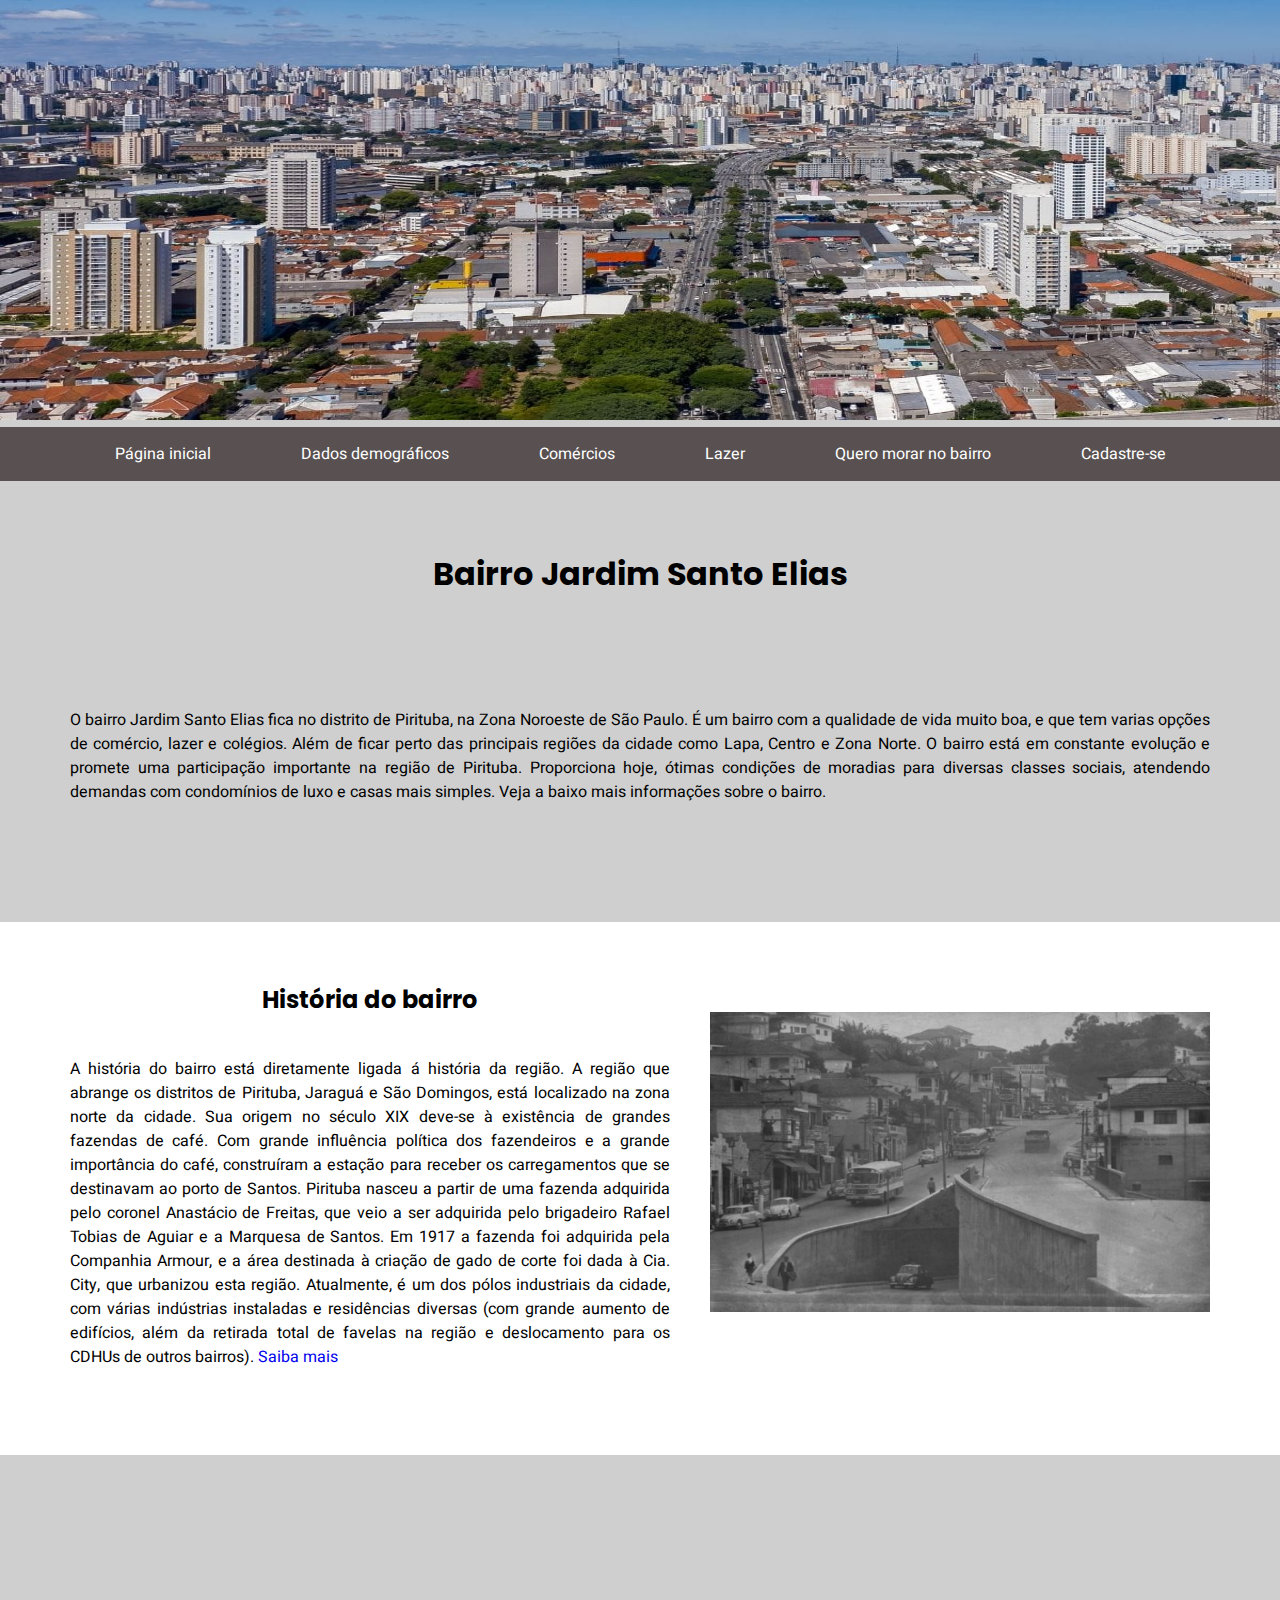
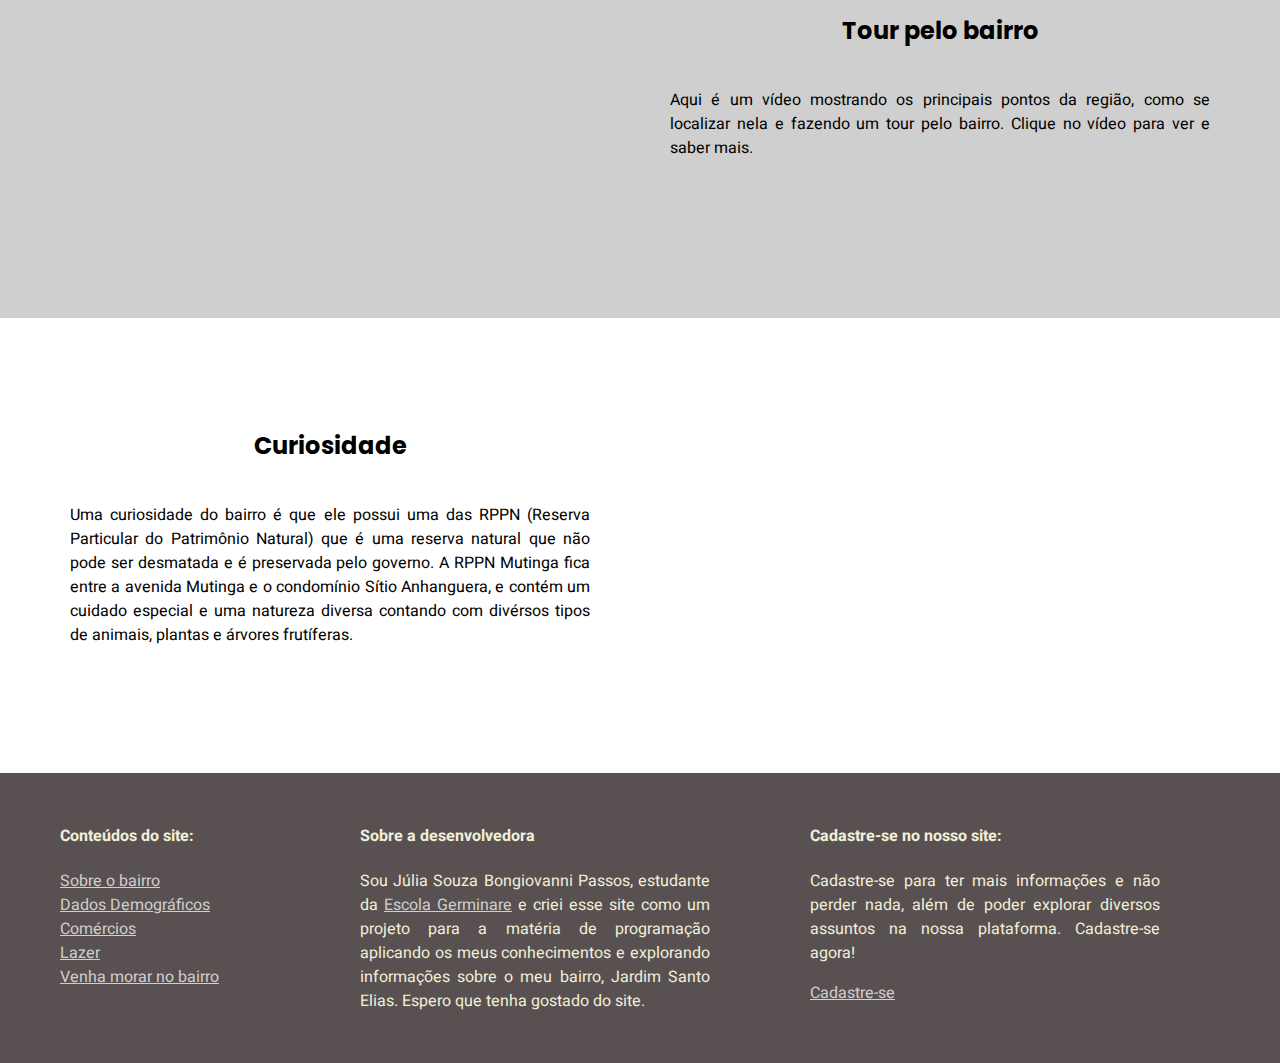
<file: index.html>
<!DOCTYPE html>
<html lang="pt-br">
<head>
    <meta charset="UTF-8">
    <meta http-equiv="X-UA-Compatible" content="IE=edge">
    <meta name="viewport" content="width=device-width, initial-scale=1.0">
    <title>Página inicial</title>
    <link rel="stylesheet" href="style.css">
</head>
<body>
    <img src="Imagens/vg.jpg" id="vg">
    <div id="menu">
        <a href="Index.html">Página inicial</a> 
        <a href="Dadosdemográficos.html">Dados demográficos</a>
        <a href="Comércios.html">Comércios</a>
        <a href="Lazer.html">Lazer</a>
        <a href="Morar.html">Quero morar no bairro</a>
        <a href="Cadastro.html">Cadastre-se</a>
    </div>
    <br>
    <br>
    <h1 id="título">Bairro Jardim Santo Elias</h1>
    <br>
    <br>
    <br>
    <div id="texto">
        <p>O bairro Jardim Santo Elias fica no distrito de Pirituba, na Zona Noroeste de São Paulo. É um bairro com a qualidade de vida muito boa, e que tem varias opções de comércio, lazer e colégios. Além de ficar perto das principais regiões da cidade como Lapa, Centro e Zona Norte. O bairro está em constante evolução e promete uma participação importante na região de Pirituba. Proporciona hoje, ótimas condições de moradias para diversas classes sociais, atendendo demandas com condomínios de luxo e casas mais simples. Veja a baixo mais informações sobre o bairro.</p>
    </div>
    <br>
    <br>
    <div id="história">
            <img src="Imagens/história de pirirtuba.jpg" id="hist">
            <h2 id="TH">História do bairro</h2>
            <p>A história do bairro está diretamente ligada á história da região. A região que abrange os distritos de Pirituba, Jaraguá e São Domingos, está localizado na zona norte da cidade.
            Sua origem no século XIX deve-se à existência de grandes fazendas de café. Com grande influência política dos fazendeiros e a grande importância do café, construíram a estação para receber os carregamentos que se destinavam ao porto de Santos.
            Pirituba nasceu a partir de uma fazenda adquirida pelo coronel Anastácio de Freitas, que veio a ser adquirida pelo brigadeiro Rafael Tobias de Aguiar e a Marquesa de Santos. Em 1917 a fazenda foi adquirida pela Companhia Armour, e a área destinada à criação de gado de corte foi dada à Cia. City, que urbanizou esta região. Atualmente, é um dos pólos industriais da cidade, com várias indústrias instaladas e residências diversas (com grande aumento de edifícios, além da retirada total de favelas na região e deslocamento para os CDHUs de outros bairros). <a href="https://www.prefeitura.sp.gov.br/cidade/secretarias/cultura/bibliotecas/bibliotecas_bairro/bibliotecas_a_l/britobroca/index.php?p=5697">Saiba mais</a>
            </p>       
    </div>
    <br>
    <br>
    <div>
        <div><iframe width="560" height="315" src="https://www.youtube.com/embed/s3rH4Zd3r74" title="YouTube video player" frameborder="0" allow="accelerometer; autoplay; clipboard-write; encrypted-media; gyroscope; picture-in-picture" allowfullscreen id="vid1"></iframe></div>
        <div id="text">
            <h2>Tour pelo bairro</h2>
            <p>Aqui é um vídeo mostrando os principais pontos da região, como se localizar nela e fazendo um tour pelo bairro. Clique no vídeo para ver e saber mais.</p>
        </div>
    </div>
    <br>
    <br>
    <div id="curiosidades">
        <div id="tc">
            <h2>Curiosidade</h2>
            <p>Uma curiosidade do bairro é que ele possui uma das RPPN (Reserva Particular do Patrimônio Natural) que é uma reserva natural que não pode ser desmatada e é preservada pelo governo. A RPPN Mutinga fica entre a avenida Mutinga e o condomínio Sítio Anhanguera, e contém um cuidado especial e uma natureza diversa contando com divérsos tipos de animais, plantas e árvores frutíferas.</p>
        </div>
        <div><iframe width="560" height="315" src="https://www.youtube.com/embed/E2iwABpZlCM" title="YouTube video player" frameborder="0" allow="accelerometer; autoplay; clipboard-write; encrypted-media; gyroscope; picture-in-picture" allowfullscreen id="vid2"></iframe></div>
    </div>
    <br>
    <br>
    <footer>
        <div id="fcont">
            <H4>Conteúdos do site:</H4>
            <a href="Index.html">Sobre o bairro</a>
            <br>
            <a href="Dadosdemográficos.html">Dados Demográficos</a>
            <br>
            <a href="Comércios.html">Comércios</a>
            <br>
            <a href="Lazer.html">Lazer</a>
            <br>
            <a href="Morar.html">Venha morar no bairro</a>
        </div>
        <div id="fdev">
            <h4>Sobre a desenvolvedora</h4>
            <p>Sou Júlia Souza Bongiovanni Passos, estudante da <a href="https://www.escolagerminare.org.br/">Escola Germinare</a> e criei esse site como um projeto para a matéria de programação aplicando os meus conhecimentos e explorando informações sobre o meu bairro, Jardim Santo Elias. Espero que tenha gostado do site.</p>
        </div>
        <div id="fcad">
            <h4>Cadastre-se no nosso site:</h4>
            <p>Cadastre-se para ter mais informações e não perder nada, além de poder explorar diversos assuntos na nossa plataforma. Cadastre-se agora!</p>
            <a href="Cadastro.html">Cadastre-se</a>
        </div>
    </footer>
</body>
</html>
</file>
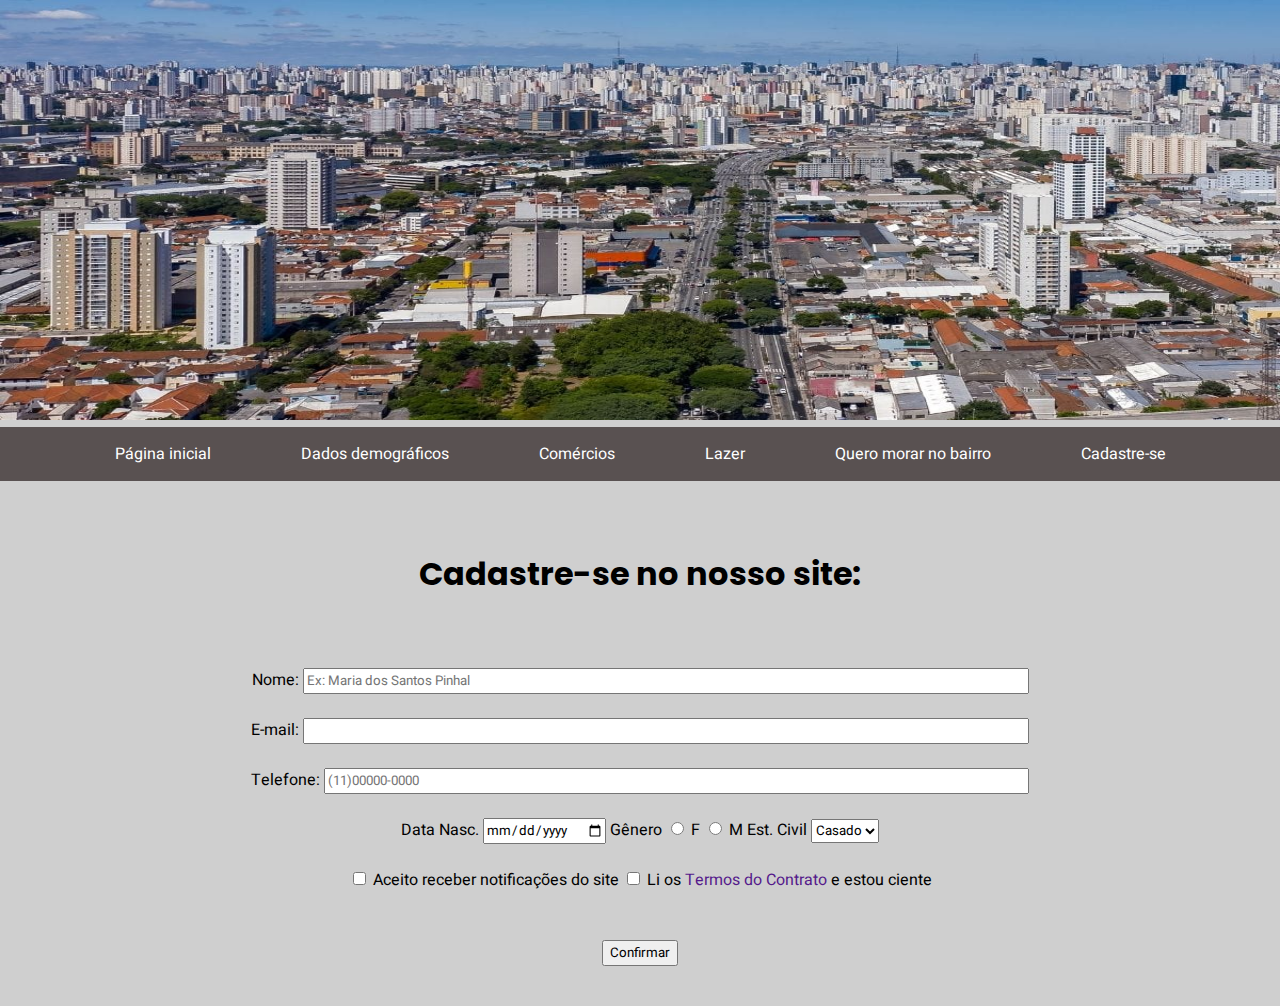
<file: Cadastro.html>
<!DOCTYPE html>
<html lang="pt-br">
<head>
    <meta charset="UTF-8">
    <meta http-equiv="X-UA-Compatible" content="IE=edge">
    <meta name="viewport" content="width=device-width, initial-scale=1.0">
    <title>Cadastro</title>
    <link rel="stylesheet" href="style.css">
</head>
<body>
    <img src="Imagens/vg.jpg" id="vg">
    <div id="menu">
        <a href="Index.html">Página inicial</a> 
        <a href="Dadosdemográficos.html">Dados demográficos</a>
        <a href="Comércios.html">Comércios</a>
        <a href="Lazer.html">Lazer</a>
        <a href="Morar.html">Quero morar no bairro</a>
        <a href="Cadastro.html">Cadastre-se</a>
    </div>
    <br>
    <br>
    <h1>Cadastre-se no nosso site:</h1>
    <br>
    <br>
    <form action="#">
        <div>
            <label for="nome">Nome:</label>
            <input type="text" size="100%" placeholder="Ex: Maria dos Santos Pinhal">
        </div>
        <br>
        <div>
            <label for="email">E-mail:</label>
            <input type="email" name="email" id="email" required size="100%">
        </div>
        <br>
        <div>
            <label for="Telefone">Telefone:</label>
            <input type="tel" name="Telefone" id="Telefone" placeholder="(11)00000-0000" size="97%">
        </div>
        <br>
        <div>
            <label for="DN">Data Nasc.</label>
            <input type="date" name="DN" id="DN">
            <label for="genero">Gênero</label>
            <input type="radio" name="feminino" id="feminino" value="F">
            <label for="feminino">F</label>
            <input type="radio" name="masculino" id="masculino" value="M">
            <label for="masculino">M</label>
            <label for="EC">Est. Civil</label>
            <select name="EC" id="EC">
                <option value="C">Casado</option>
                <option value="S">Solteiro</option>
                <option value="V">Viúvo</option>
                <option value="N">Noivo</option>
            </select>
        </div>
        <br>
        <div>
            <input type="checkbox" name="noti" id="noti" size="100px">
            <label for="noti">Aceito receber notificações do site</label>
            <input type="checkbox" name="Li" id="Li" required>
            <label for="Li">Li os <a href="">Termos do Contrato</a> e estou ciente</label>
        </div>
        <br>
        <br>
        <input type="submit" value="Confirmar">
    </form>
</body>
</html>
</file>
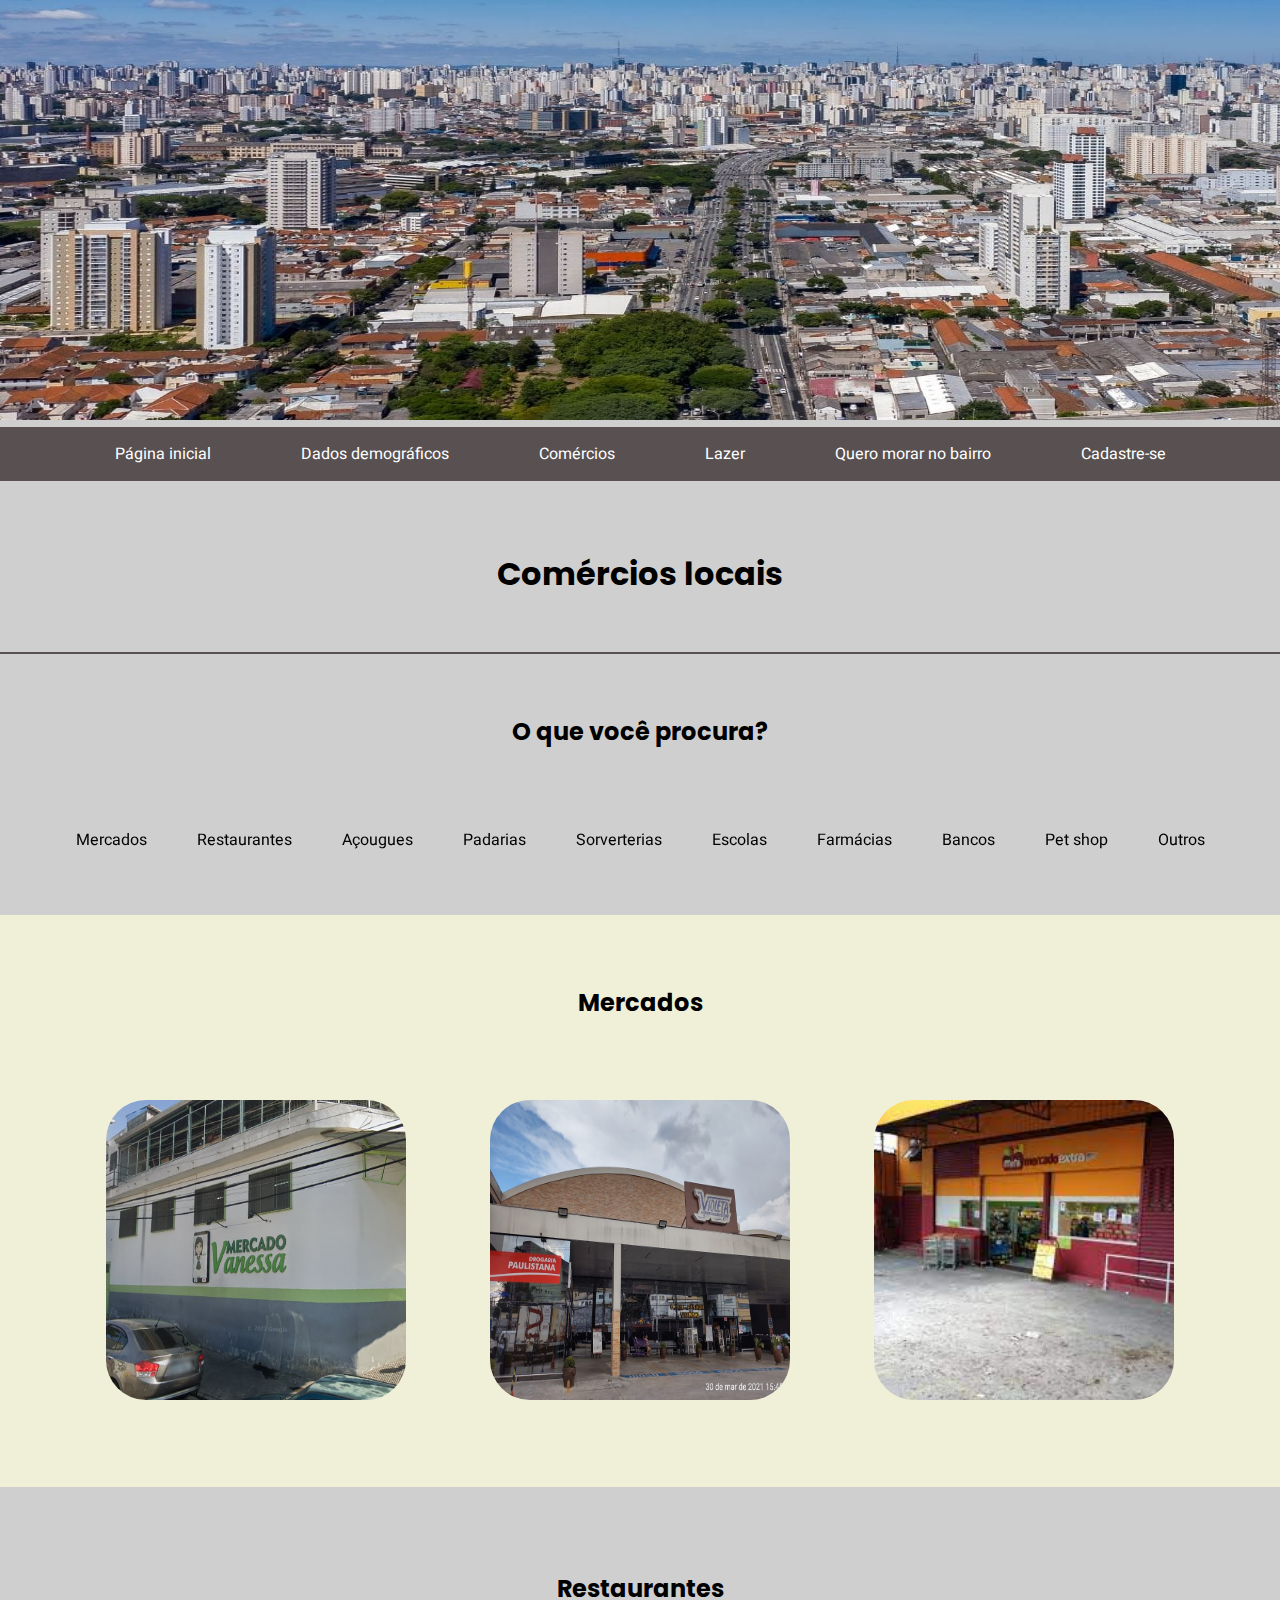
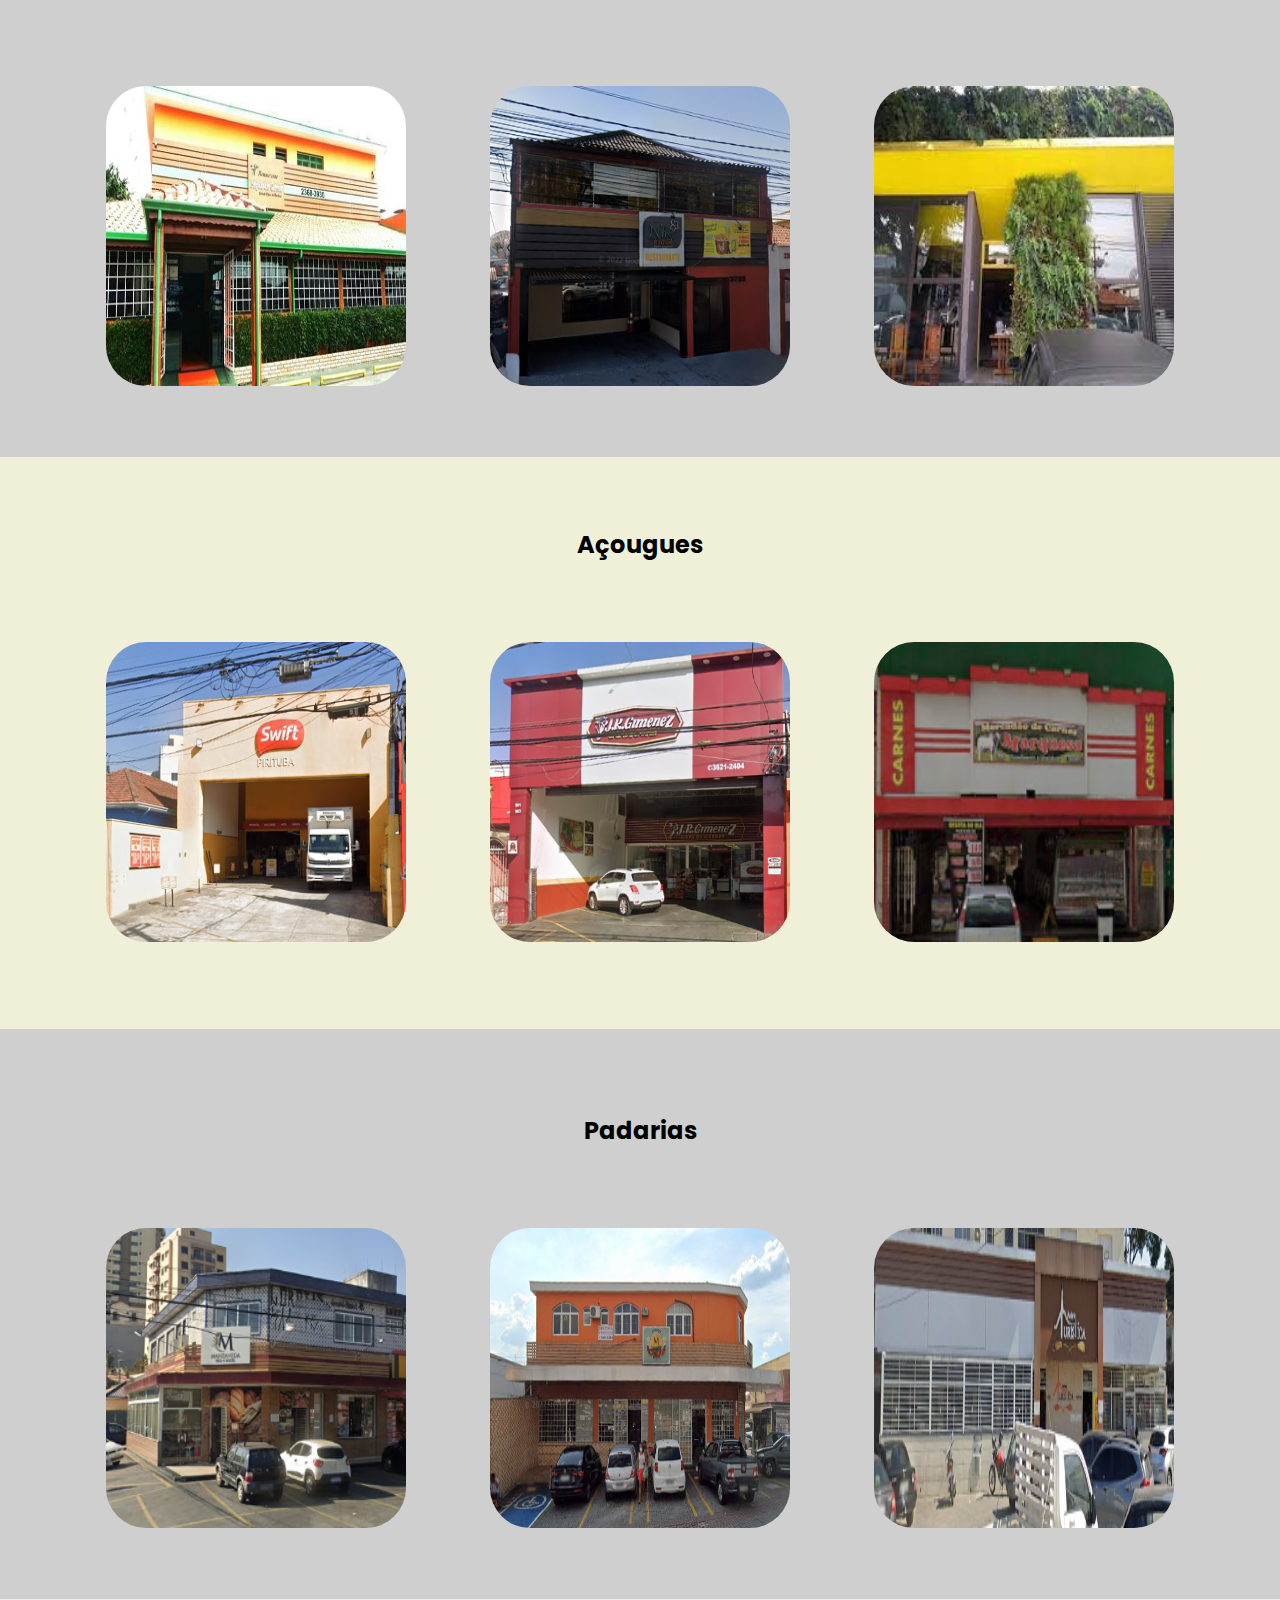
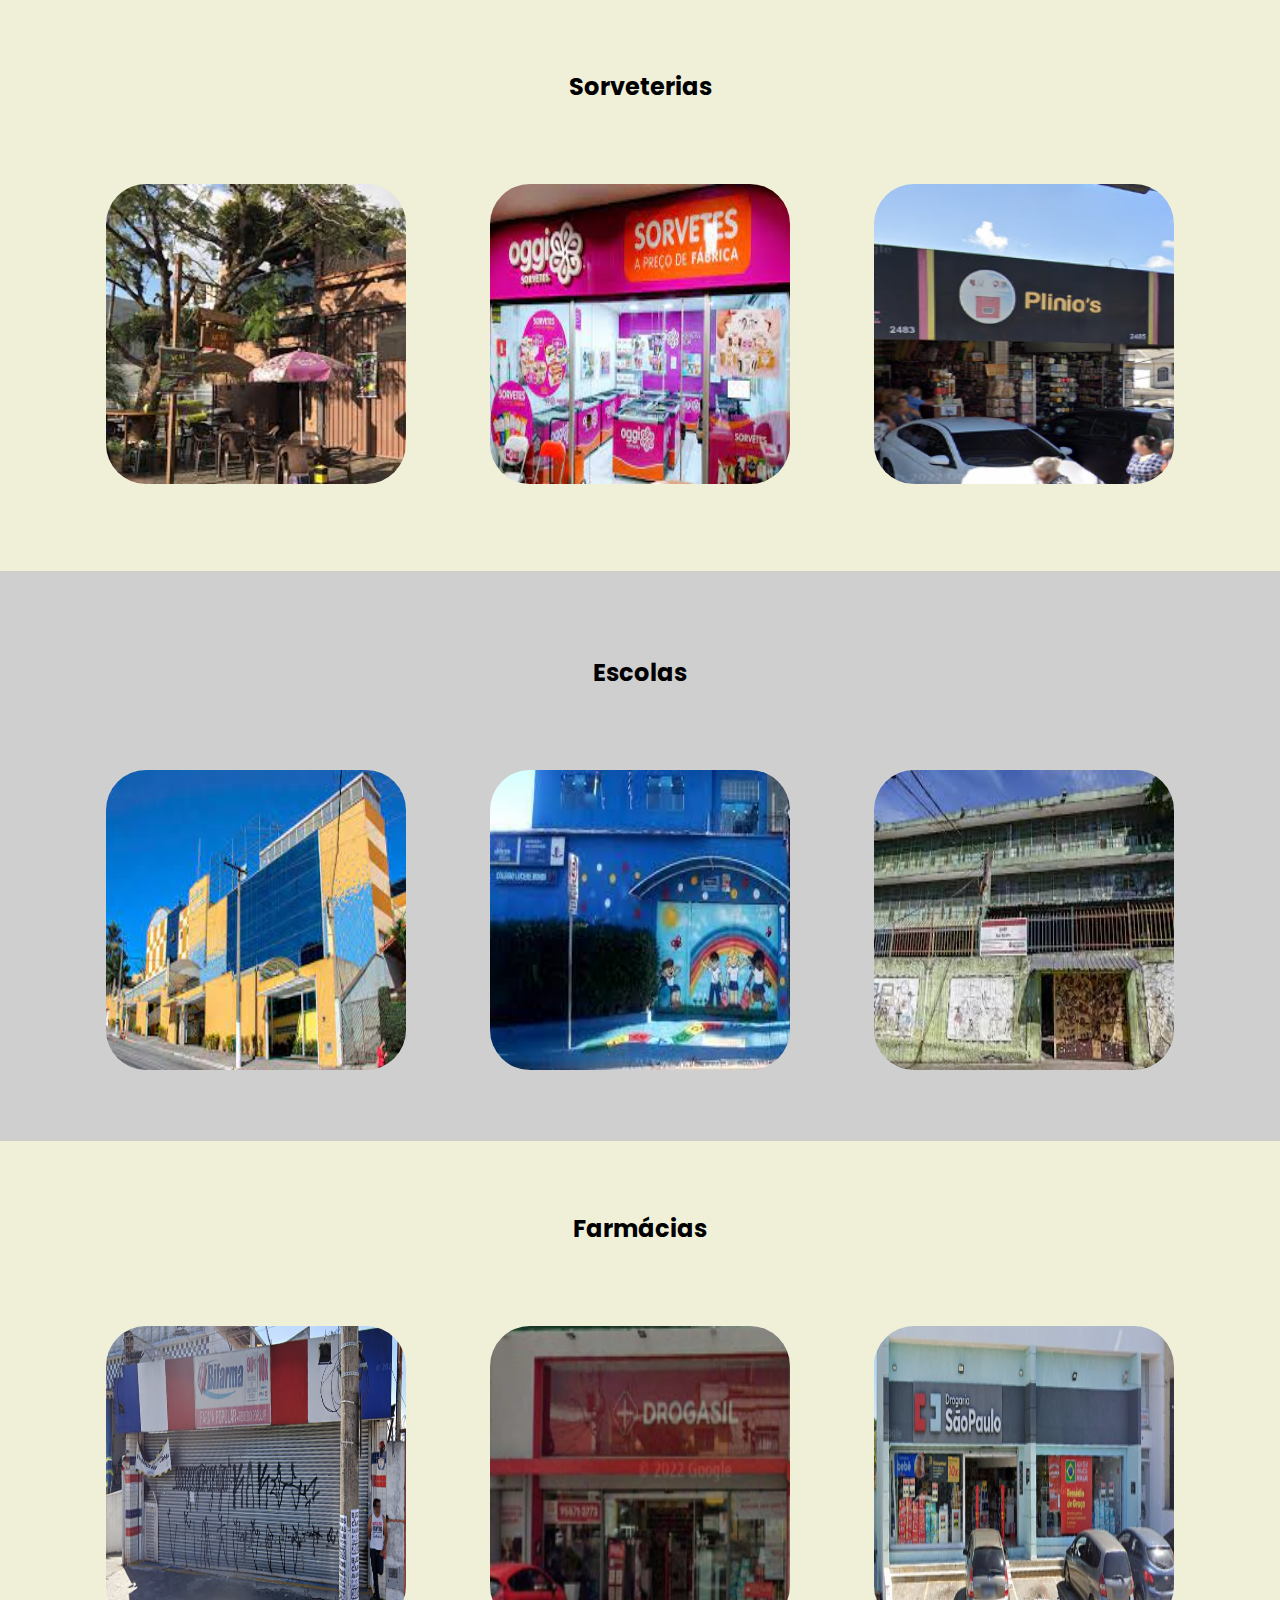
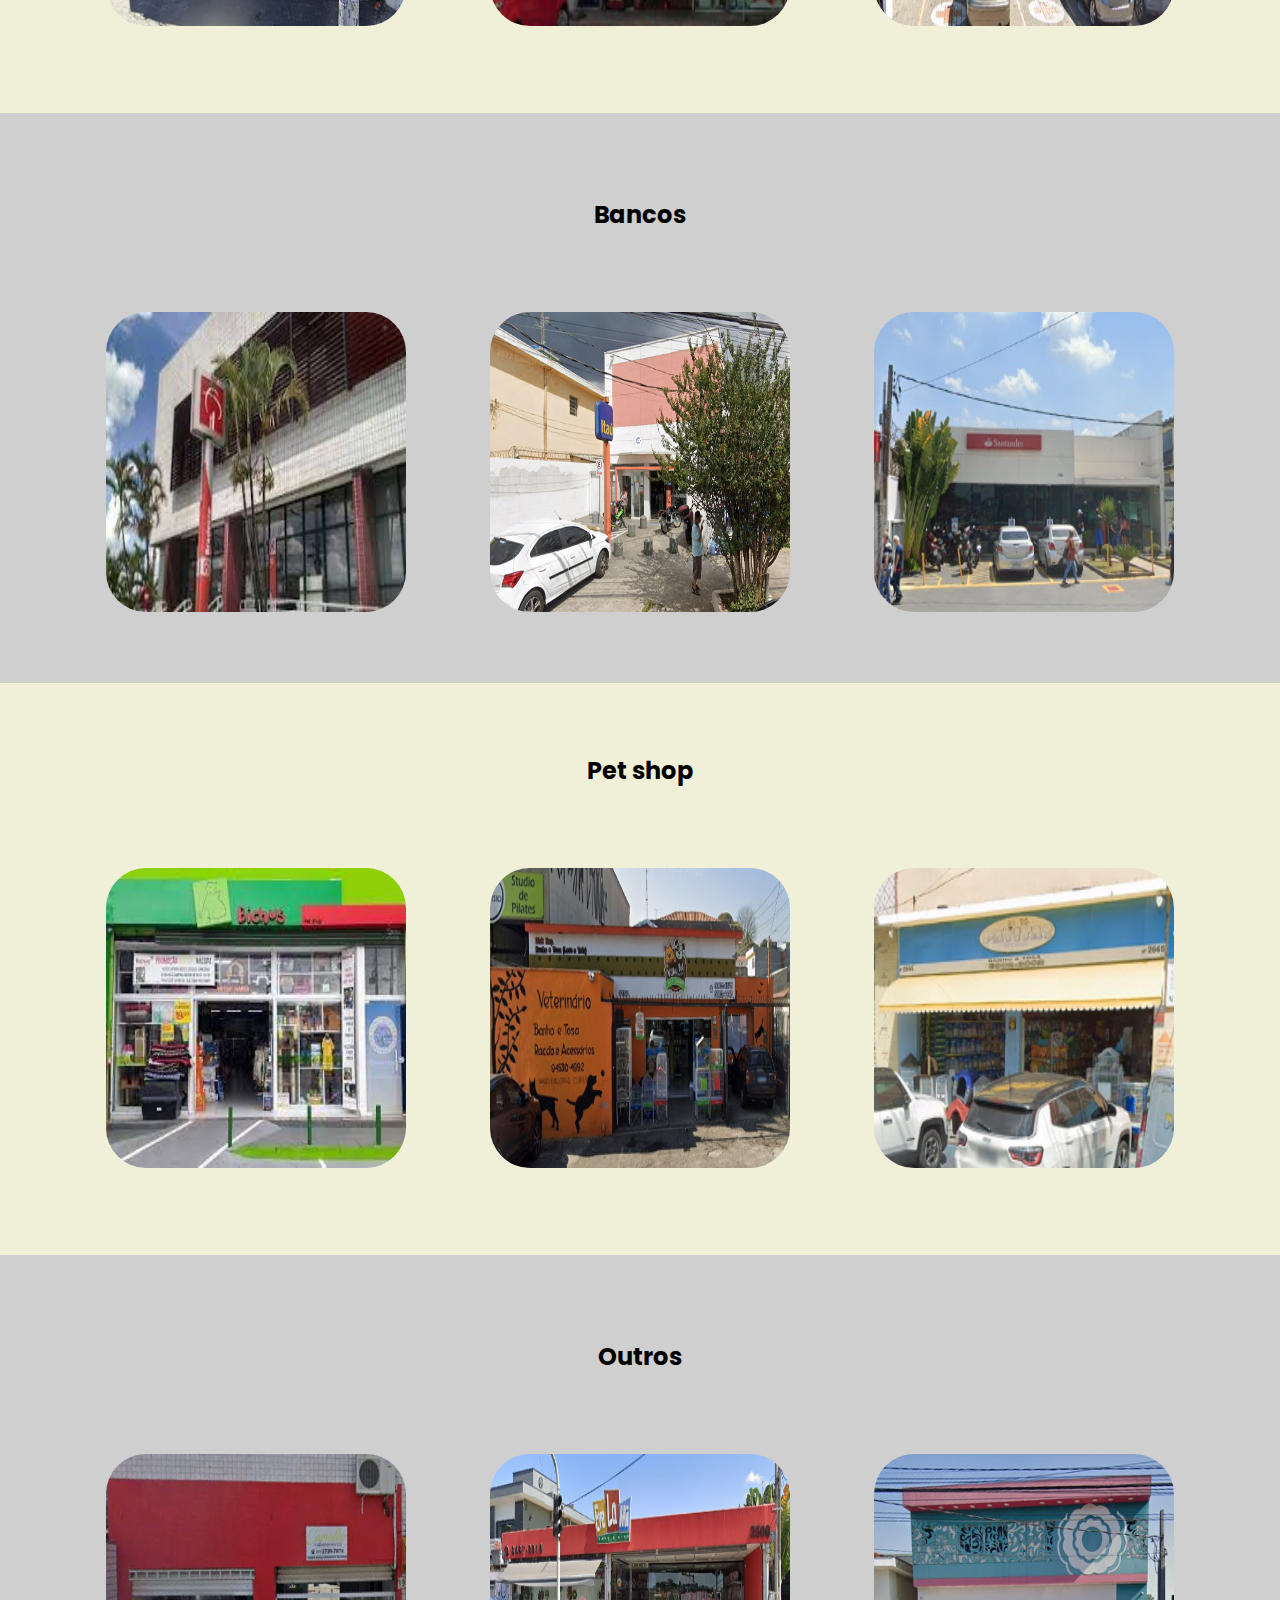
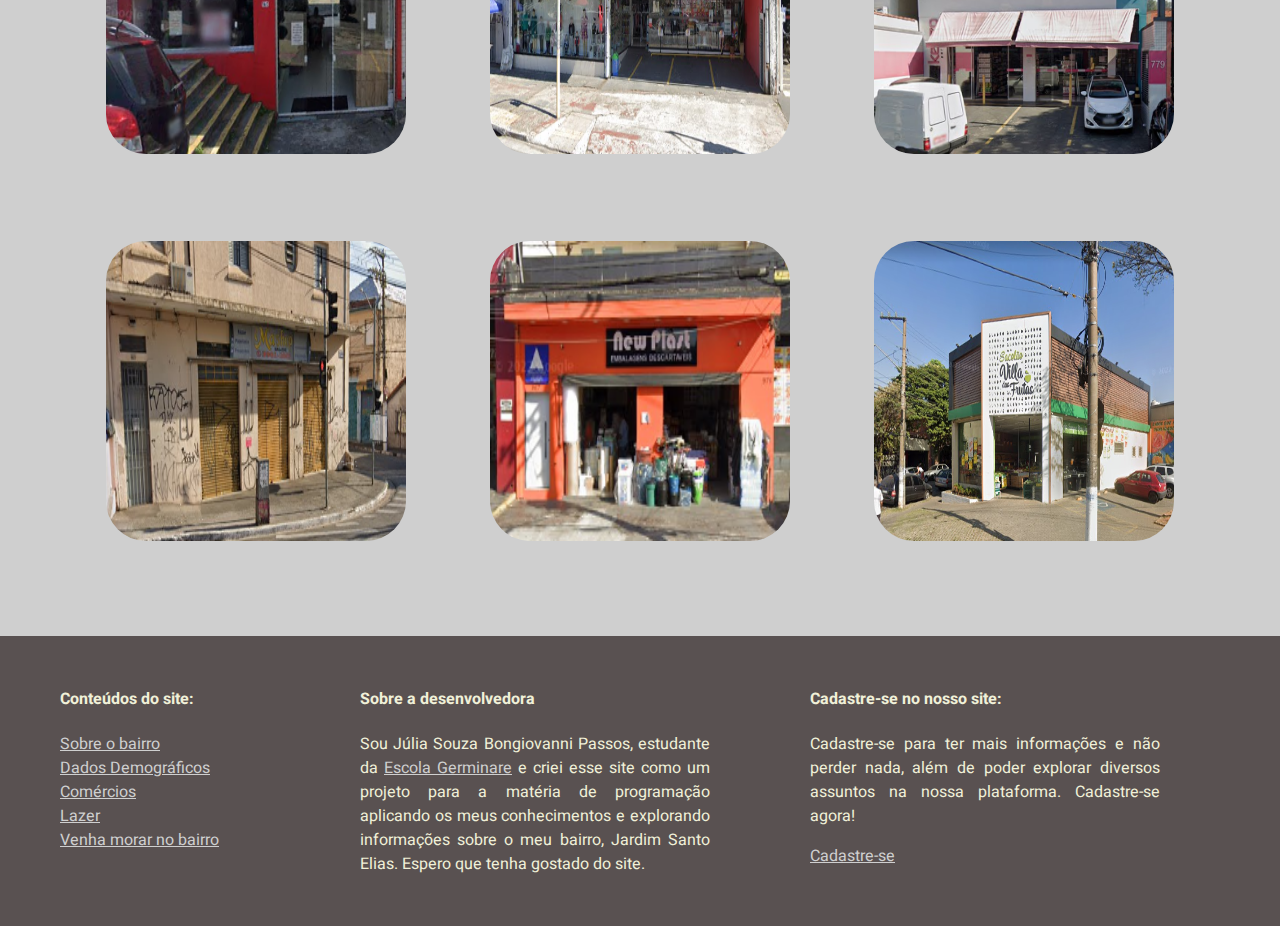
<file: Comércios.html>
<!DOCTYPE html>
<html lang="pt-br">
<head>
    <meta charset="UTF-8">
    <meta http-equiv="X-UA-Compatible" content="IE=edge">
    <meta name="viewport" content="width=device-width, initial-scale=1.0">
    <title>Comércios</title>
    <link rel="stylesheet" href="style.css">
</head>
<body>
    <img src="Imagens/vg.jpg" id="vg">
    <div id="menu">
        <a href="index.html">Página inicial</a> 
        <a href="dadosdemográficos.html">Dados demográficos</a>
        <a href="Comércios.html">Comércios</a>
        <a href="lazer.html">Lazer</a>
        <a href="Morar.html">Quero morar no bairro</a>
        <a href="Cadastro.html">Cadastre-se</a>
    </div>
    <br>
    <br>
    <h1>Comércios locais</h1>
    <br>
    <hr>
    <div>
        <h2>O que você procura?</h2>
        <br>
        <div id="indice">
            <a href="#Mercados">Mercados</a>
            <a href="#Restaurantes">Restaurantes</a>
            <a href="#Açougues">Açougues</a>
            <a href="#Padarias">Padarias</a>
            <a href="#Sorveterias">Sorverterias</a>
            <a href="#Escolas">Escolas</a>
            <a href="#Farmácias">Farmácias</a>
            <a href="#Bancos">Bancos</a>
            <a href="#Pet">Pet shop</a>
            <a href="#Outros">Outros</a>
        </div>
    </div>
    <br>
    <br>
    <div id="tudo">
        <div id="Mercados">
            <h2>Mercados</h2>
            <div class="fotos">
                <a href="https://www.mercadovanessa.com.br/"><img src="Imagens/Mercado Vanessa 2.png" alt="" class="foto"></a>
                <a href="https://supermercadovioleta.com.br/"><img src="Imagens/Supermercado violeta.jpg" alt="" class="foto"></a>
                <a href="https://www.clubeextra.com.br/"><img src="Imagens/Mini mercado extra.jpg" alt="" class="foto"></a>
            </div>
        </div>
        <br>
        <div id="Restaurantes">
            <h2>Restaurantes</h2>
            <div class="fotos">
                <a href="https://www.instagram.com/feijaodecordapirituba/"><img src="Imagens/feijão de corda.jpg" alt="" class="foto"></a>
                <a href="https://www.instagram.com/nhobrasil/"><img src="Imagens/Nho brasil.png" alt="" class="foto"></a>
                <a href="https://www.instagram.com/irohasushioficial/?hl=pt-br"><img src="Imagens/Iroha sushi.jpg" alt="" class="foto"></a>
            </div>
        </div>
        <br>
        <div id="Açougues">
            <h2>Açougues</h2>
            <div class="fotos">
                <a href="https://www.swift.com.br/"><img src="Imagens/swift.png" alt="" class="foto"></a>
                <a href="https://gimenez.goomer.app/splash"><img src="Imagens/Gimenez.png" alt="" class="foto"></a>
                <a href="https://mercadaodecarnesmarquesa.negocio.site/"><img src="Imagens/Casa de carnes marquesa.png" alt="" class="foto"></a>
            </div>
        </div>
        <br>
        <div id="Padarias">
            <h2>Padarias</h2>
            <div class="fotos">
                <a href="https://www.instagram.com/explore/locations/14568643/brazil/sao-paulo-brazil/padaria-manzaneda/"><img src="Imagens/Manzaneda.png" alt="" class="foto"></a>
                <a href="https://www.padariamichelli.com.br/"><img src="Imagens/Michelli.png" alt="" class="foto"></a>
                <a href="https://m.facebook.com/profile.php?id=197238783707440&_ft_=mf_story_key.740811713007487%3Atop_level_post_id.740811713007487%3Atl_objid.740811713007487%3Acontent_owner_id_new.100012359950530%3Athrowback_story_fbid.740811713007487%3Apage_id.197238783707440%3Aphoto_id.740811686340823%3Astory_location.22%3Astory_attachment_style.photo%3Atagged_locations.197238783707440%3Apage_insights.%7B%22197238783707440%22%3A%7B%22page_id%22%3A197238783707440%2C%22actor_id%22%3A100012359950530%2C%22dm%22%3A%7B%22isShare%22%3A0%2C%22originalPostOwnerID%22%3A0%7D%2C%22psn%22%3A%22EntStatusCreationStory%22%2C%22role%22%3A4%2C%22sl%22%3A22%7D%7D&__tn__=C-R"><img src="Imagens/padaria turistica.png" alt="" class="foto"></a>
            </div>
        </div>
        <br>
        <div id="Sorveterias">
            <h2>Sorveterias</h2>
            <div class="fotos">
                <a href="https://acai-av-hum.negocio.site/?utm_source=gmb&utm_medium=referral"><img src="Imagens/Açai av hum.jpg" alt="" class="foto"></a>
                <a href="https://oggisorvetes.com.br/"><img src="Imagens/Oggi.jpg" alt="" class="foto"></a>
                <a href="https://www.facebook.com/pliniosdoces/"><img src="Imagens/Plinio's sorvetes.png" alt="" class="foto"></a>
            </div>
        </div>
        <br>
        <div id="Escolas">
            <h2>Escolas</h2>
            <div class="fotos">
                <a href="https://colegiomiranda.com.br/"><img src="Imagens/colégio miranda.jpg" alt="" class="foto"></a>
                <a href="http://www.colegiosantajoana.com.br/"><img src="Imagens/colégio santa joana.jpg" alt="" class="foto"></a>
                <a href="http://eolgerenciamento.prefeitura.sp.gov.br/frmgerencial/menuescola.aspx?Cod=094544"><img src="Imagens/emef rui bloem.jpg" alt="" class="foto"></a>
            </div>
        </div>
        <br>
        <div id="Farmácias">
            <h2>Farmácias</h2>
            <div class="fotos">
                <a href="https://www.bifarma.com.br/manutencao.jsp"><img src="Imagens/Bifarma.png" alt="" class="foto"></a>
                <a href="https://www.drogasil.com.br/?gclid=Cj0KCQjwk5ibBhDqARIsACzmgLTWz4oZF6qI3QI6U93isgdbmy5mqXSSfRUFzOxNSCKc8C_zX7-3u-saAppVEALw_wcB"><img src="Imagens/Drogasil.png" alt="" class="foto"></a>
                <a href="https://www.drogariasaopaulo.com.br/?gclid=Cj0KCQjwk5ibBhDqARIsACzmgLQo_4V_RCL4hOQhmi1oXcAfsRQ6mgo-6KZEOcHXgQP-KDTViqJ1DNUaAk7gEALw_wcB"><img src="Imagens/Drogaria são paulo.png" alt="" class="foto"></a>
            </div>
        </div>
        <br>
        <div id="Bancos">
            <h2>Bancos</h2>
            <div class="fotos">
                <a href="https://banco.bradesco/html/classic/index.shtm"><img src="Imagens/Bradesco.jpg" alt="" class="foto"></a>
                <a href="https://www.itau.com.br/"><img src="Imagens/Itaú.png" alt="" class="foto"></a>
                <a href="https://www.santander.com.br/?utm_source=%5Bgmb%5D%5B001-0657%5D&utm_medium=%5Bwebsite%5D&utm_campaign=%5Byoumap%5D%5Bdigital%5D"><img src="Imagens/Santander.png" alt="" class="foto"></a>
            </div>
        </div>
        <br>
        <div id="Pet">
            <h2>Pet shop</h2>
            <div class="fotos">
                <a href="http://www.bichuspetshop.com.br/"><img src="Imagens/Bichus.jpg" alt="" class="foto"></a>
                <a href="https://petshoppertodemim.com/e/villa-pet-furlan-pet-shop-bmepqw/"><img src="Imagens/villa pet.png" alt="" class="foto"></a>
                <a href="https://www.facebook.com/petshopatitas/"><img src="Imagens/Patitas pet shop.png" alt="" class="foto"></a>
            </div>
        </div>
        <br>
        <div id="Outros">
            <h2>Outros</h2>
            <div class="fotos">
                <a href="https://business.google.com/v/_/06037823174823298593/bb5e/_?caid=18285253434&agid=138082233821&gclid=Cj0KCQjwk5ibBhDqARIsACzmgLTOXy9FyQk6OvlYoDLa706jCXOKdjDJ-Bz2Gul7heuXlst7NP-n7IkaAge_EALw_wcB"><img src="Imagens/carvalho cabelereiro.png" alt="" class="foto"></a>
                <a href="https://www.evelami.com.br/"><img src="Imagens/evelami.png" alt="" class="foto"></a>
                <a href="https://www.instagram.com/kenzoperfumaria/"><img src="Imagens/Kenzo.png" alt="" class="foto"></a>
                <a href="https://www.mashop.com.br/"><img src="Imagens/Mashop.png" alt="" class="foto"></a>
                <a href="https://www.facebook.com/newplastatacadoevarejo/"><img src="Imagens/New plast.png" alt="" class="foto"></a>
                <a href="https://m.facebook.com/profile.php?id=100064210116306"><img src="Imagens/Sacolão.png" alt="" class="foto"></a>
            </div>
        </div>
    </div>
    <br>
    <br>
    <footer>
        <div id="fcont">
            <H4>Conteúdos do site:</H4>
            <a href="Index.html">Sobre o bairro</a>
            <br>
            <a href="Dadosdemográficos.html">Dados Demográficos</a>
            <br>
            <a href="Comércios.html">Comércios</a>
            <br>
            <a href="Lazer.html">Lazer</a>
            <br>
            <a href="Morar.html">Venha morar no bairro</a>
        </div>
        <div id="fdev">
            <h4>Sobre a desenvolvedora</h4>
            <p>Sou Júlia Souza Bongiovanni Passos, estudante da <a href="https://www.escolagerminare.org.br/">Escola Germinare</a> e criei esse site como um projeto para a matéria de programação aplicando os meus conhecimentos e explorando informações sobre o meu bairro, Jardim Santo Elias. Espero que tenha gostado do site.</p>
        </div>
        <div id="fcad">
            <h4>Cadastre-se no nosso site:</h4>
            <p>Cadastre-se para ter mais informações e não perder nada, além de poder explorar diversos assuntos na nossa plataforma. Cadastre-se agora!</p>
            <a href="Cadastro.html">Cadastre-se</a>
        </div>
    </footer>
</body>
</html>
</file>
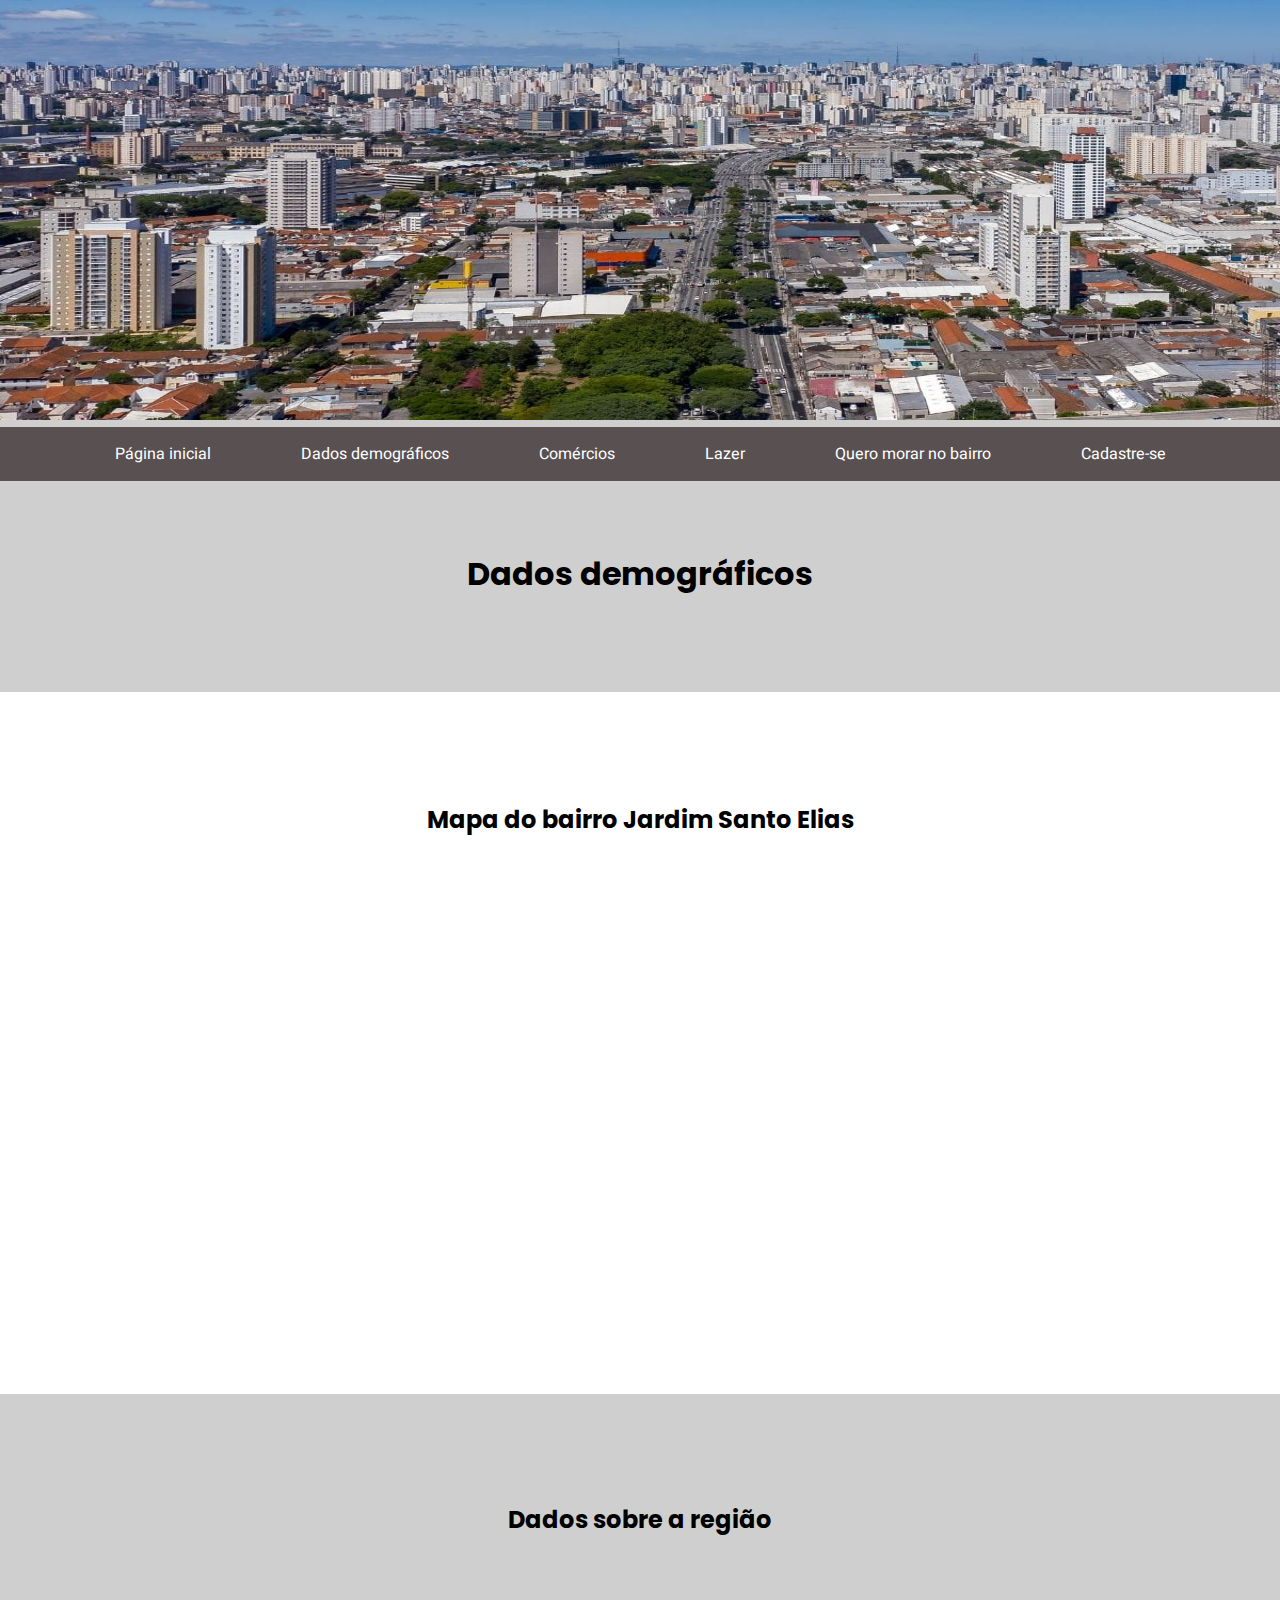
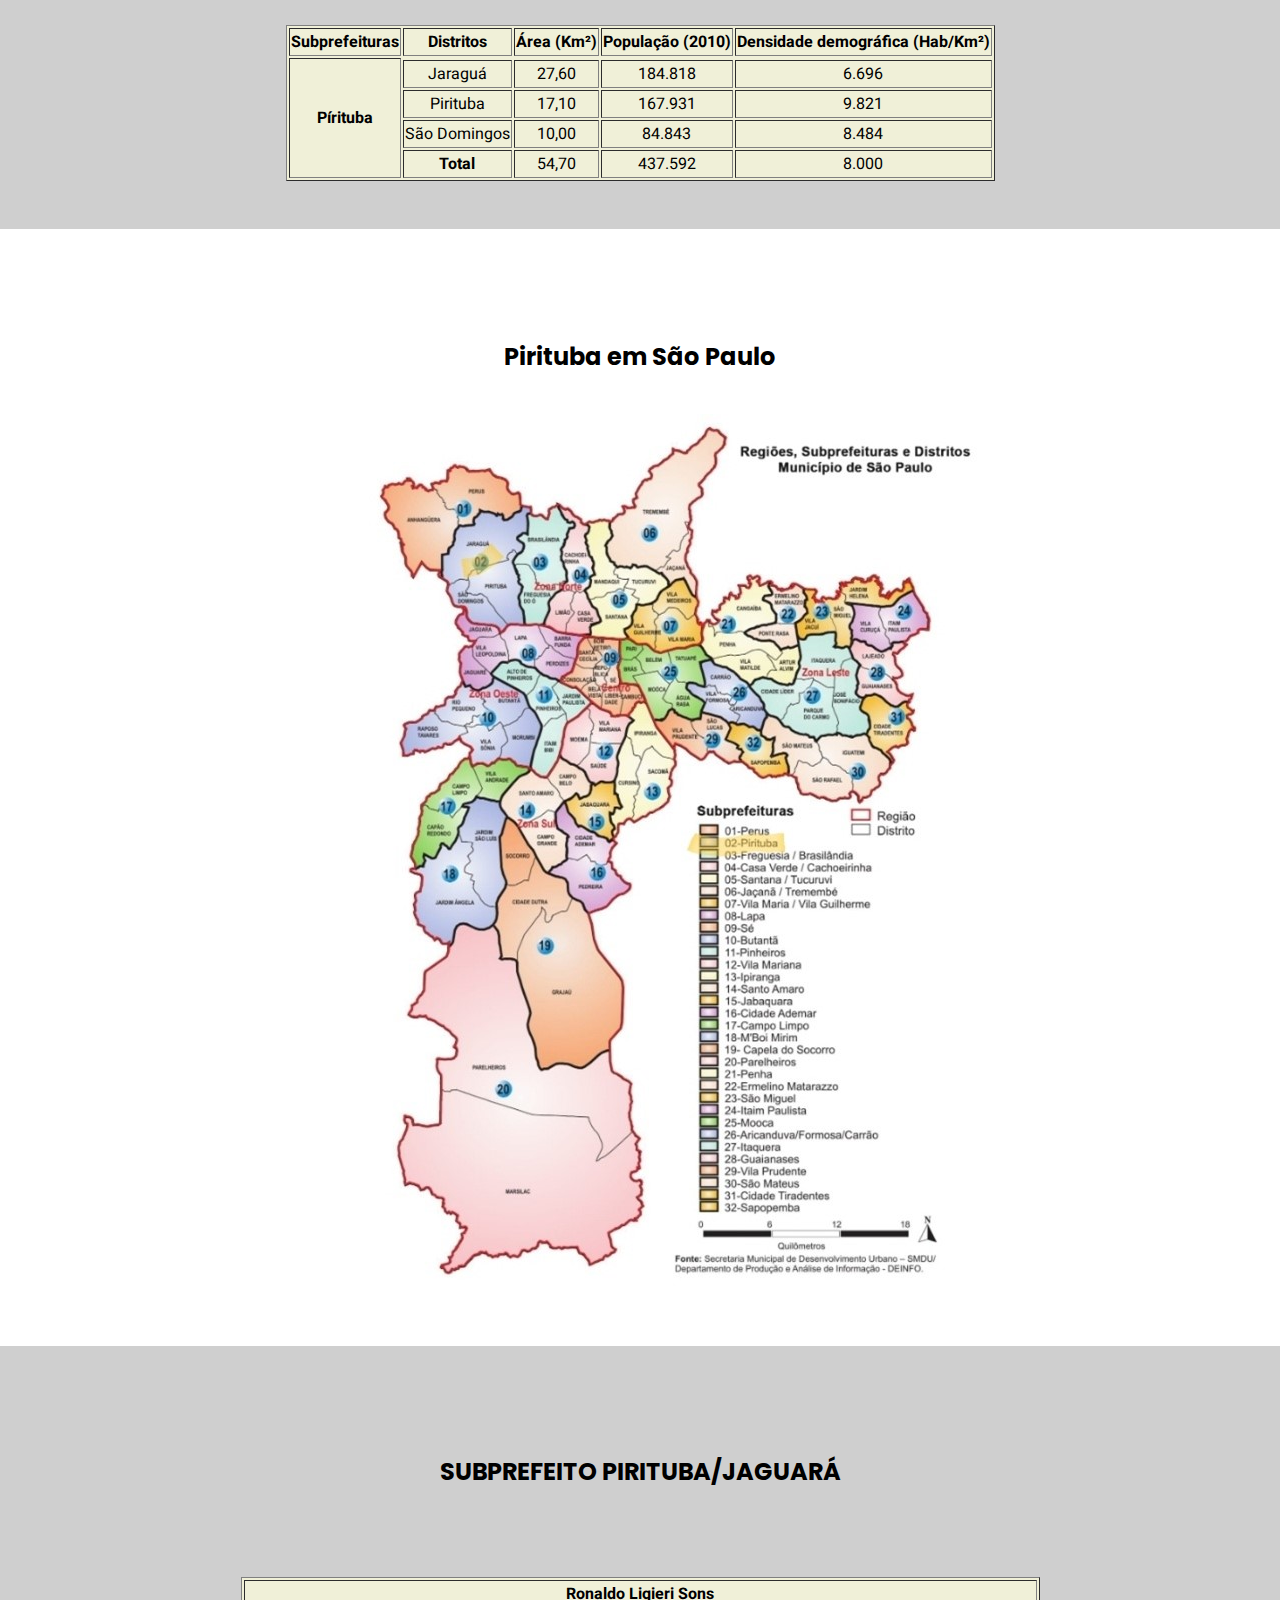
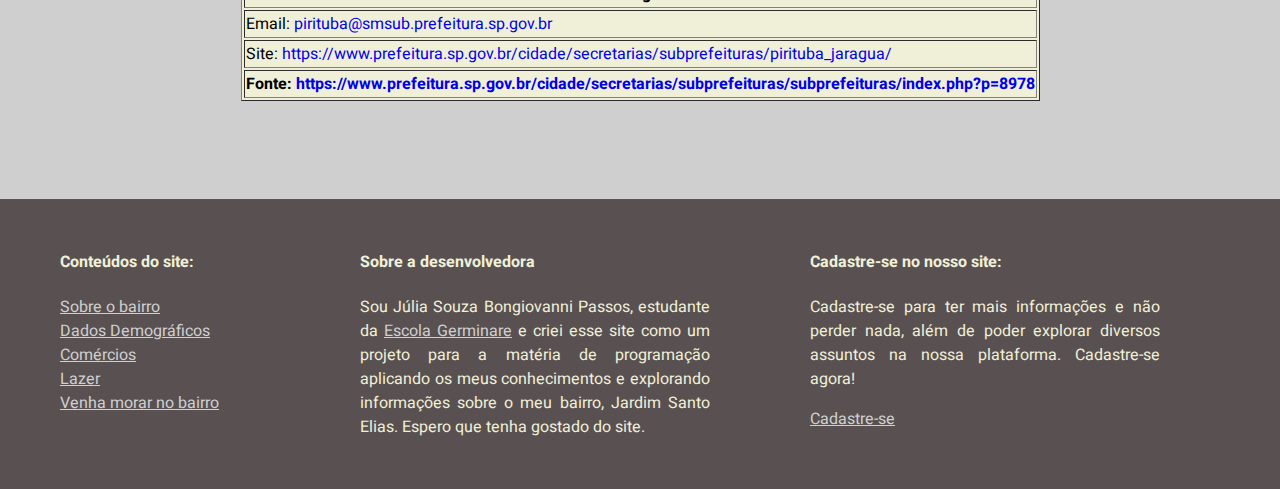
<file: Dadosdemográficos.html>
<!DOCTYPE html>
<html lang="pt-br">
<head>
    <meta charset="UTF-8">
    <meta http-equiv="X-UA-Compatible" content="IE=edge">
    <meta name="viewport" content="width=device-width, initial-scale=1.0">
    <title>Dados demográficos</title>
    <link rel="stylesheet" href="style.css">
</head>
<body>
    <img src="Imagens/vg.jpg" id="vg">
    <div id="menu">
        <a href="index.html">Página inicial</a> 
        <a href="dadosdemográficos.html">Dados demográficos</a>
        <a href="Comércios.html">Comércios</a>
        <a href="lazer.html">Lazer</a>
        <a href="Morar.html">Quero morar no bairro</a>
        <a href="Cadastro.html">Cadastre-se</a>
    </div>
    <br>
    <br>
    <h1>Dados demográficos</h1>
    <br>
    <br>
    <br>
    <div id="mapa">
        <h2>Mapa do bairro Jardim Santo Elias</h2>
        <iframe src="https://www.google.com/maps/embed?pb=!1m18!1m12!1m3!1d7317.728577396545!2d-46.755378574982124!3d-23.501397188850568!2m3!1f0!2f0!3f0!3m2!1i1024!2i768!4f13.1!3m3!1m2!1s0x94cefecd97d1ed1d%3A0xd2d6ddb3e11ae65d!2sJardim%20Santo%20Elias%2C%20S%C3%A3o%20Paulo%20-%20SP%2C%2002675-031!5e0!3m2!1spt-BR!2sbr!4v1666107401047!5m2!1spt-BR!2sbr" width="600" height="450" style="border:0;" allowfullscreen="" loading="lazy" referrerpolicy="no-referrer-when-downgrade"></iframe>
    </div>
    <br>
    <br>
    <div id="dados">
        <h2>Dados sobre a região</h2>
        <br>
        <br>
        <table border="1">
            <tbody>
            <tr>
                <th>Subprefeituras</th>
                <th>Distritos</th>
                <th>Área (Km²)</th>
                <th>População (2010)</th>
                <th>Densidade demográfica (Hab/Km²)</th>
            </tr>
            <tr>
                <th rowspan="5">Pírituba</th>
            </tr>
            <tr>
                <td>Jaraguá</td>
                <td>27,60</td>
                <td>184.818</td>
                <td>6.696</td>
            </tr>
            <tr>
                <td>Pirituba</td>
                <td>17,10</td>
                <td>167.931</td>
                <td>9.821</td>
            </tr>
            <tr>
                <td>São Domingos</td>
                <td>10,00</td>
                <td>84.843</td>
                <td>8.484</td>
            </tr>
            <tr>
                <th>Total</th>
                <td>54,70</td>
                <td>437.592</td>
                <td>8.000</td>
            </tr>
            </tbody>
        </table>
    </div>
    <br>
    <br>
    <div id="SP">
        <h2>Pirituba em São Paulo</h2>
        <img src="Imagens/Piri em Sp.jpg">
    </div>
    <br>
    <br>
    <div id="sub">
        <h2>SUBPREFEITO PIRITUBA/JAGUARÁ</h2>
        <br>
        <br>
        <table id="subprefeito" border="1">
                <tbody>
                    <tr>
                        <th>Ronaldo Ligieri Sons</th>
                    </tr>
                    <tr>
                        <td>Email: <a href="pirituba@smsub.prefeitura.sp.gov.br">pirituba@smsub.prefeitura.sp.gov.br</a></td>
                    </tr>
                    <tr>
                        <td>Site: <a href="https://www.prefeitura.sp.gov.br/cidade/secretarias/subprefeituras/pirituba_jaragua/">https://www.prefeitura.sp.gov.br/cidade/secretarias/subprefeituras/pirituba_jaragua/</a></td>
                    </tr>
                    <tr>
                        <th>Fonte: <a href="https://www.prefeitura.sp.gov.br/cidade/secretarias/subprefeituras/subprefeituras/index.php?p=8978">https://www.prefeitura.sp.gov.br/cidade/secretarias/subprefeituras/subprefeituras/index.php?p=8978</a></th>
                    </tr>
                </tbody>
        </table>
    </div>
    <br>
    <br>
    <footer>
        <div id="fcont">
            <H4>Conteúdos do site:</H4>
            <a href="Index.html">Sobre o bairro</a>
            <br>
            <a href="Dadosdemográficos.html">Dados Demográficos</a>
            <br>
            <a href="Comércios.html">Comércios</a>
            <br>
            <a href="Lazer.html">Lazer</a>
            <br>
            <a href="Morar.html">Venha morar no bairro</a>
        </div>
        <div id="fdev">
            <h4>Sobre a desenvolvedora</h4>
            <p>Sou Júlia Souza Bongiovanni Passos, estudante da <a href="https://www.escolagerminare.org.br/">Escola Germinare</a> e criei esse site como um projeto para a matéria de programação aplicando os meus conhecimentos e explorando informações sobre o meu bairro, Jardim Santo Elias. Espero que tenha gostado do site.</p>
        </div>
        <div id="fcad">
            <h4>Cadastre-se no nosso site:</h4>
            <p>Cadastre-se para ter mais informações e não perder nada, além de poder explorar diversos assuntos na nossa plataforma. Cadastre-se agora!</p>
            <a href="Cadastro.html">Cadastre-se</a>
        </div>
    </footer>
</body>
</html>
</file>
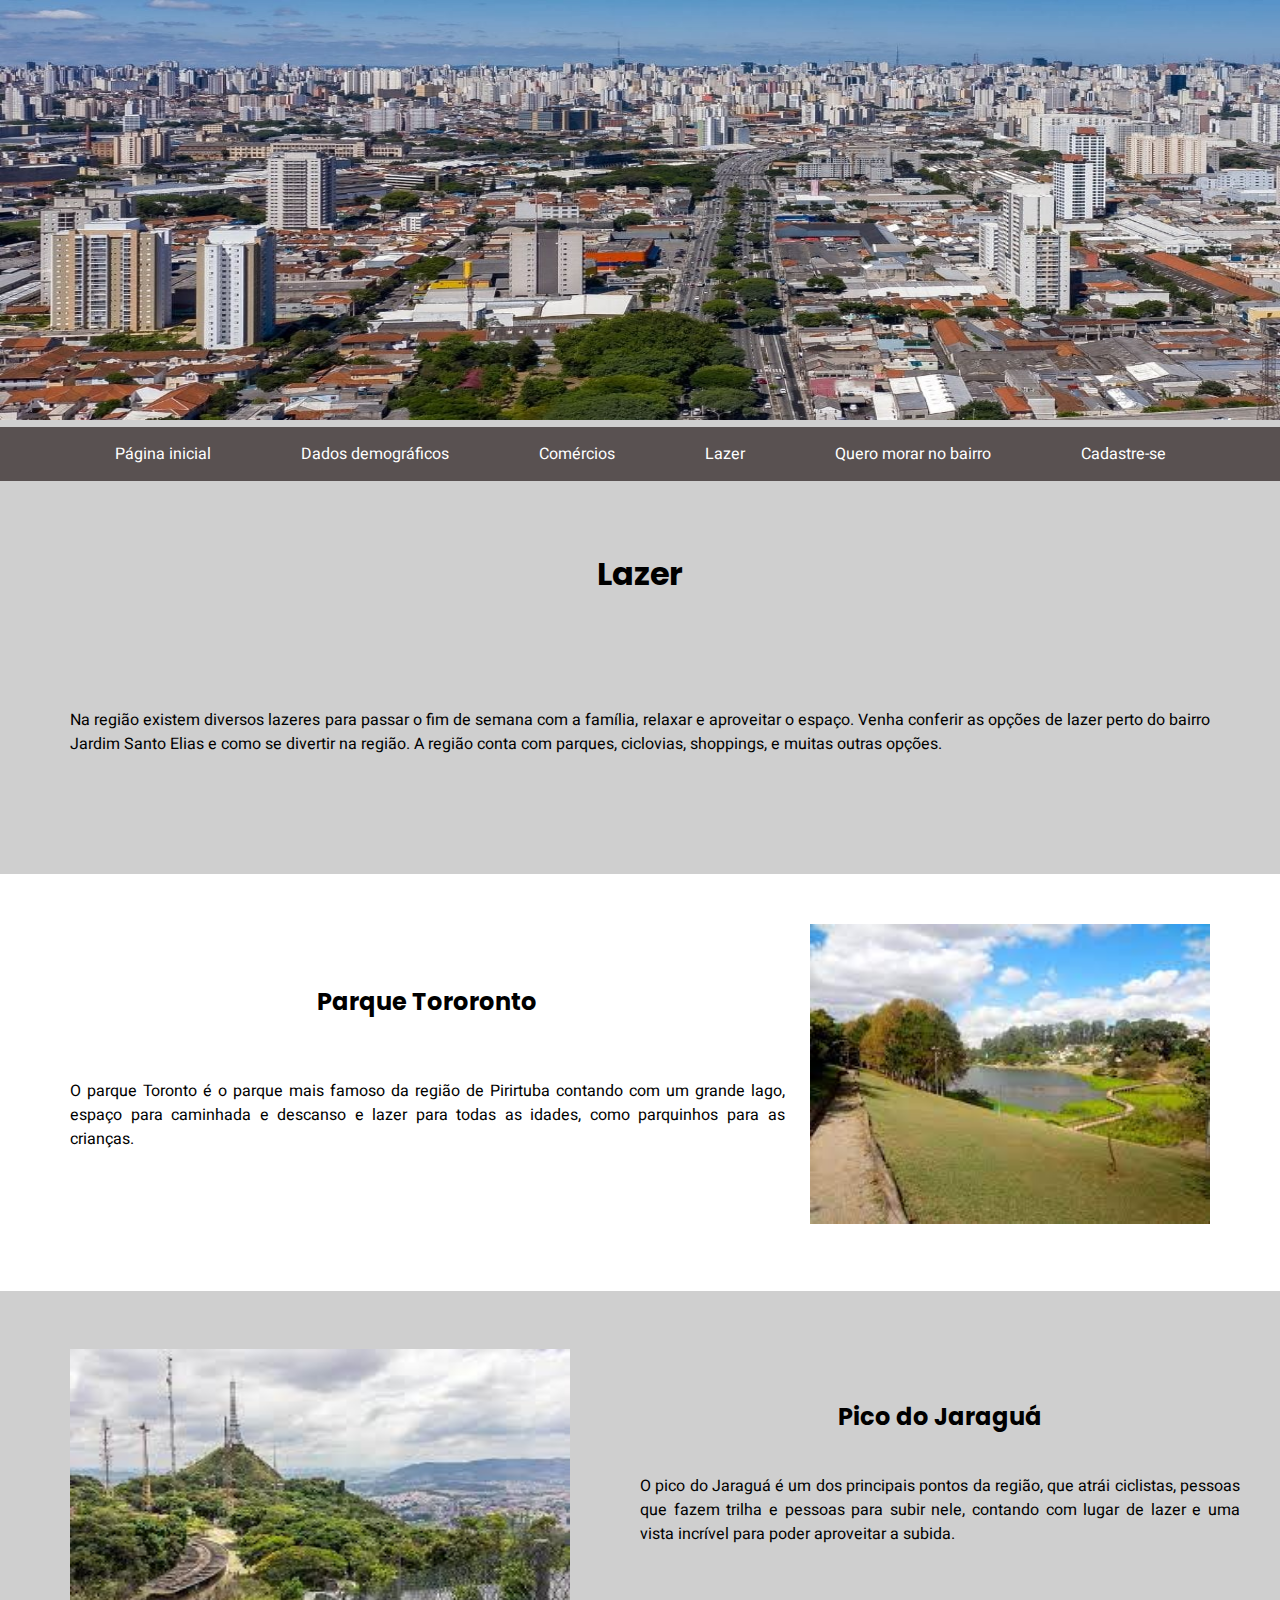
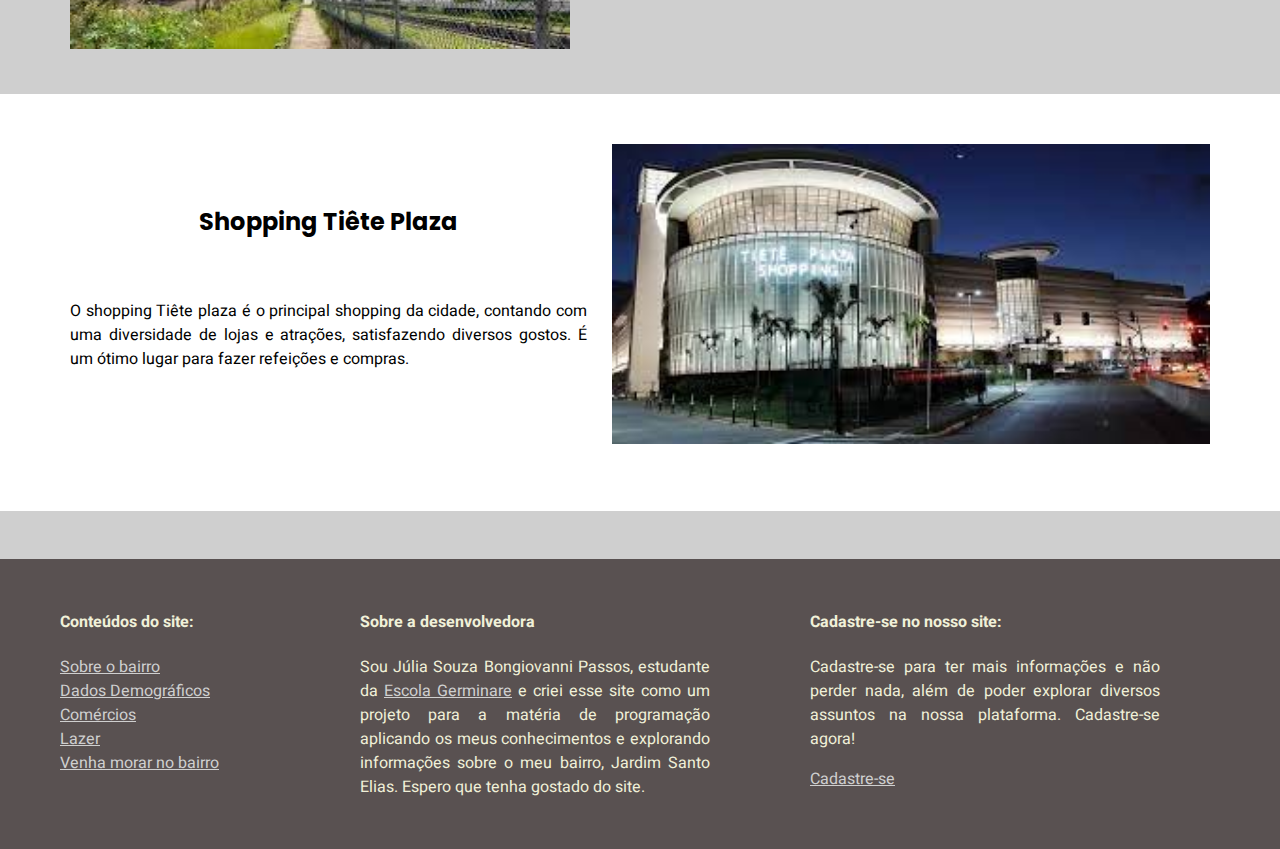
<file: Lazer.html>
<!DOCTYPE html>
<html lang="pt-br">
<head>
    <meta charset="UTF-8">
    <meta http-equiv="X-UA-Compatible" content="IE=edge">
    <meta name="viewport" content="width=device-width, initial-scale=1.0">
    <title>Lazer</title>
    <link rel="stylesheet" href="style.css">
</head>
<body>
    <img src="Imagens/vg.jpg" id="vg">
    <div id="menu">
        <a href="index.html">Página inicial</a> 
        <a href="dadosdemográficos.html">Dados demográficos</a>
        <a href="Comércios.html">Comércios</a>
        <a href="lazer.html">Lazer</a>
        <a href="Morar.html">Quero morar no bairro</a>
        <a href="Cadastro.html">Cadastre-se</a>
    </div>
    <br>
    <br>
    <h1>Lazer</h1>
    <br>
    <br>
    <br>
    <p id="texto">Na região existem diversos lazeres para passar o fim de semana com a família, relaxar e aproveitar o espaço. Venha conferir as opções de lazer perto do bairro Jardim Santo Elias e como se divertir na região. A região conta com parques, ciclovias, shoppings, e muitas outras opções.</p>
    <br>
    <br>
    <div id="toronto">
        <img src="Imagens/parque toronto.jpg" id="toron">
        <h2 id="PT">Parque Tororonto</h2>
        <p>O parque Toronto é o parque mais famoso da região de Pirirtuba contando com um grande lago, espaço para caminhada e descanso e lazer para todas as idades, como parquinhos para as crianças.
        </p>       
    </div>
    <br>
    <br>
    <div id="pj">
        <div id="pico"><img src="Imagens/Pico do jaraguá.jpg" alt="pico" id="pic"></div>
        <div id="jaragua">
            <h2>Pico do Jaraguá</h2>
            <p>O pico do Jaraguá é um dos principais pontos da região, que atrái ciclistas, pessoas que fazem trilha e pessoas para subir nele, contando com lugar de lazer e uma vista incrível para poder aproveitar a subida.</p>
        </div>
    </div>
    <br>
    <br>
    <div id="tiete">
        <img src="Imagens/Tiete.jpg" id="tiet">
        <h2 id="ti">Shopping Tiête Plaza</h2>
        <p>O shopping Tiête plaza é o principal shopping da cidade, contando com uma diversidade de lojas e atrações, satisfazendo diversos gostos. É um ótimo lugar para fazer refeições e compras.
        </p>       
    </div>
    <br>
    <br>
    <footer>
        <div id="fcont">
            <H4>Conteúdos do site:</H4>
            <a href="Index.html">Sobre o bairro</a>
            <br>
            <a href="Dadosdemográficos.html">Dados Demográficos</a>
            <br>
            <a href="Comércios.html">Comércios</a>
            <br>
            <a href="Lazer.html">Lazer</a>
            <br>
            <a href="Morar.html">Venha morar no bairro</a>
        </div>
        <div id="fdev">
            <h4>Sobre a desenvolvedora</h4>
            <p>Sou Júlia Souza Bongiovanni Passos, estudante da <a href="https://www.escolagerminare.org.br/">Escola Germinare</a> e criei esse site como um projeto para a matéria de programação aplicando os meus conhecimentos e explorando informações sobre o meu bairro, Jardim Santo Elias. Espero que tenha gostado do site.</p>
        </div>
        <div id="fcad">
            <h4>Cadastre-se no nosso site:</h4>
            <p>Cadastre-se para ter mais informações e não perder nada, além de poder explorar diversos assuntos na nossa plataforma. Cadastre-se agora!</p>
            <a href="Cadastro.html">Cadastre-se</a>
        </div>
    </footer>
</body>
</html>
</file>
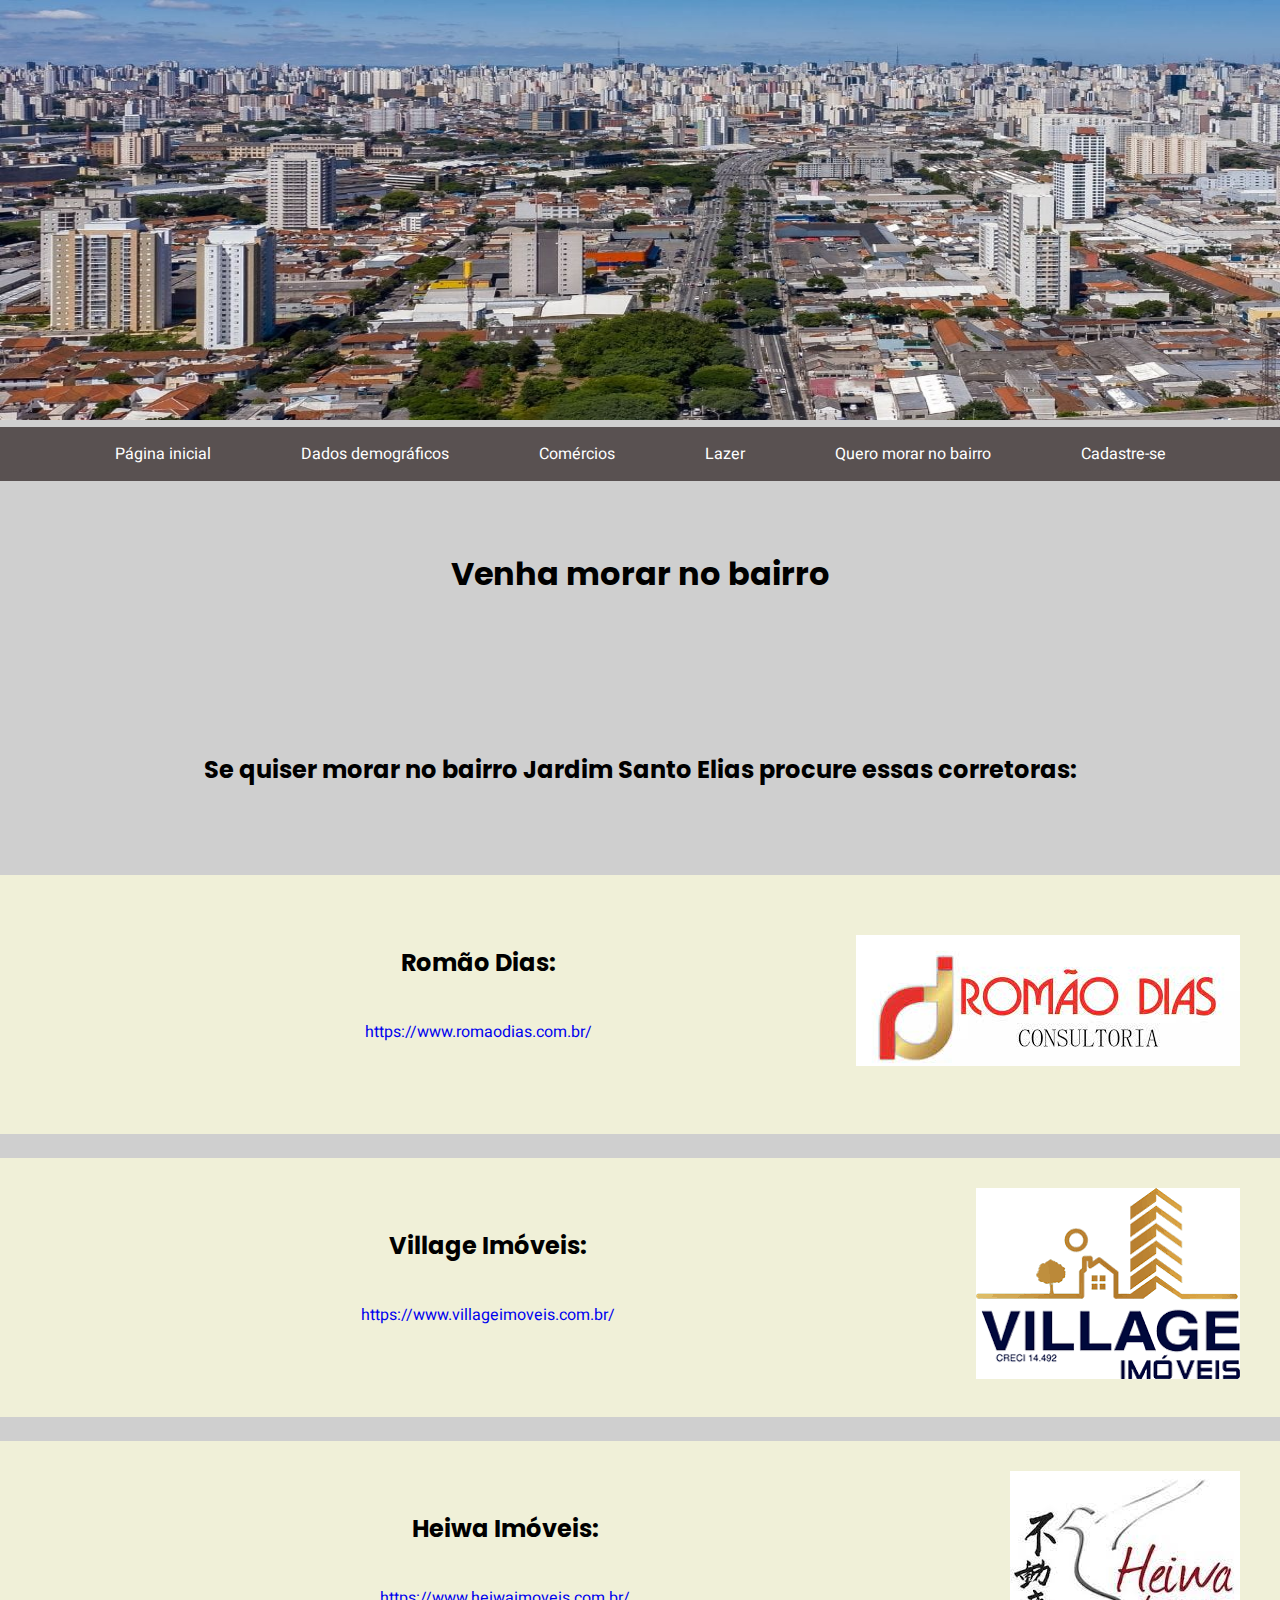
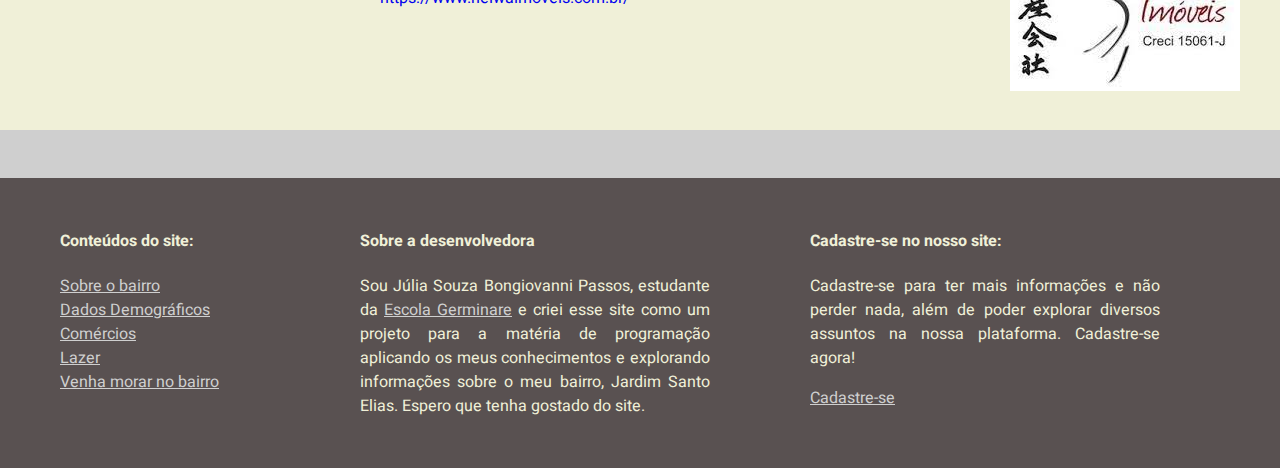
<file: Morar.html>
<!DOCTYPE html>
<html lang="pt-br">
<head>
    <meta charset="UTF-8">
    <meta http-equiv="X-UA-Compatible" content="IE=edge">
    <meta name="viewport" content="width=device-width, initial-scale=1.0">
    <title>Morar</title>
    <link rel="stylesheet" href="style.css">
</head>
<body>
    <img src="Imagens/vg.jpg" id="vg">
    <div id="menu">
        <a href="index.html">Página inicial</a> 
        <a href="dadosdemográficos.html">Dados demográficos</a>
        <a href="Comércios.html">Comércios</a>
        <a href="lazer.html">Lazer</a>
        <a href="Morar.html">Quero morar no bairro</a>
        <a href="Cadastro.html">Cadastre-se</a>
    </div>
    <br>
    <br>
    <h1>Venha morar no bairro</h1>
    <br>
    <br>
    <br>
    <h2>Se quiser morar no bairro Jardim Santo Elias procure essas corretoras:</h2>
    <br>
    <br>
    <div id="Romao">
        <img src="Imagens/Romão Dias.jpg" alt="Romão Dias">
        <div id="tr">
            <h2>Romão Dias:</h2>
            <a href="https://www.romaodias.com.br/">https://www.romaodias.com.br/</a>
        </div>
    </div>
    <br>
    <div id="Village">
        <img src="Imagens/Village imóveis.png" alt="Village imóveis">
        <h2>Village Imóveis:</h2>
        <a href="https://www.villageimoveis.com.br/">https://www.villageimoveis.com.br/</a>
    </div>
    <br>
    <div id="Heiwa">
        <img src="Imagens/Heia imóveis.jpg" alt="Heiwa imóveis">
        <h2>Heiwa Imóveis:</h2>
        <a href="https://www.heiwaimoveis.com.br/">https://www.heiwaimoveis.com.br/</a>
    </div>
    <br>
    <br>
    <footer>
        <div id="fcont">
            <H4>Conteúdos do site:</H4>
            <a href="Index.html">Sobre o bairro</a>
            <br>
            <a href="Dadosdemográficos.html">Dados Demográficos</a>
            <br>
            <a href="Comércios.html">Comércios</a>
            <br>
            <a href="Lazer.html">Lazer</a>
            <br>
            <a href="Morar.html">Venha morar no bairro</a>
        </div>
        <div id="fdev">
            <h4>Sobre a desenvolvedora</h4>
            <p>Sou Júlia Souza Bongiovanni Passos, estudante da <a href="https://www.escolagerminare.org.br/">Escola Germinare</a> e criei esse site como um projeto para a matéria de programação aplicando os meus conhecimentos e explorando informações sobre o meu bairro, Jardim Santo Elias. Espero que tenha gostado do site.</p>
        </div>
        <div id="fcad">
            <h4>Cadastre-se no nosso site:</h4>
            <p>Cadastre-se para ter mais informações e não perder nada, além de poder explorar diversos assuntos na nossa plataforma. Cadastre-se agora!</p>
            <a href="Cadastro.html">Cadastre-se</a>
        </div>
    </footer>
</body>
</html>
</file>
<file: style.css>
@import url('https://fonts.googleapis.com/css2?family=Heebo&display=swap');
@import url('https://fonts.googleapis.com/css2?family=Poppins:wght@500&display=swap');

/*
#ffffff
#fffaeb
#f0f0d8
#cfcfcf
#595151
*/

*{
    font-family: 'Heebo', sans-serif;
}

body{
    background-color: #cfcfcf;
    padding: 0;
    margin: 0;
}

h1{
    font-family: 'Poppins', sans-serif;
    text-align: center;
}

h2{
    font-family: 'Poppins', sans-serif;
}

p{
    text-align: justify;
}

a{
    text-decoration: none;
}

hr{
    border: solid 1px #595151;
}

#vg{
    width: 100%;
    height: 420px;
    
}

#menu{
    position: sticky;
    top: 0px;
    display: flex;
    justify-content: center;    
    background-color: #595151;
}

#menu > a {
    margin: 0 30px;
    padding: 15px;
    color: white;
}

#menu a{
    text-decoration: none;
}

#menu a:hover{
    background-color: #f0f0d8;
    color: black;
}

#título{
    text-align: center;
    font-size: 40;
}

#texto{
    margin-left: 70px;
    margin-right: 70px;
    margin-bottom: 70px;
}

#história{
    padding-top: 30px;
    padding-bottom: 70px;
    background-color: white;
    width: 100%;
}

#TH{
    margin-top: 30px;
    margin-left: 70px;
}

#hist{
    margin-top: 60px;
    margin-left: 40px;
    margin-right: 70px;
    margin-bottom: 40px;
    width: 500px;
    height: 300px;
    float: right;
    clear: right;
}

#história > p{
    margin-left: 70px;
    margin-right: 30px;
}

#text{
    padding-top: 50px;
    padding-bottom: 70px;
    margin-right: 70px;
    margin-left: 40px;
    text-align: right;
}

#vid1{
    float: left;
    padding-top: 30px;
    padding-bottom: 70px;
    margin-left: 70px;
    margin-right: 40px;
}

#curiosidades{
    float: right;
    clear: right;
    display: flex;
    background-color: white;
}

#curiosidades > h2{
    margin-right: 70px;
}

#tc{
    padding-top: 50px;
    padding-bottom: 70px;
    margin-right: 30px;
    margin-left: 70px;
}

#vid2{
    float: left;
    padding-top: 70px;
    padding-bottom: 70px;
    margin-left: 30px;
    margin-right: 70px;
}

#mapa{
    background-color: white;
    text-align: center;
    padding-top: 50px;
    padding-bottom: 50px;
}

#mapa > h2{
    margin-bottom: 50px;
}

#dados{
    text-align: center;
}

#dados > table{
    margin: 0 auto;
    background-color: #f0f0d8;
}

#SP{
    text-align: center;
    background-color: white;
    padding-top: 50px;
    padding-bottom: 50px;
}

#sub{
    padding-bottom: 50px;
}

#subprefeito{
    margin: 0 auto;
    background-color: #f0f0d8;
}

#subprefeito > p, h2{
    text-align: center;
}

#indice{
    position: sticky;
    top: 0px;
    display: flex;
    justify-content: center;    
}

#indice > a {
    margin: 0 10px;
    padding: 15px;
    color: black;
}

#indice a{
    text-decoration: none;
}

#Mercados{
    padding-top: 10px;
    padding-bottom: 40px;
    background-color: #f0f0d8;
}

#Açougues{
    padding-top: 10px;
    padding-bottom: 40px;
    background-color: #f0f0d8;
}

#Sorveterias{
    padding-top: 10px;
    padding-bottom: 40px;
    background-color: #f0f0d8;
}

#Farmácias{
    padding-top: 10px;
    padding-bottom: 40px;
    background-color: #f0f0d8;
}

#Pet{
    padding-top: 10px;
    padding-bottom: 40px;
    background-color: #f0f0d8;
}

.foto{
    margin: 40px;
    border-radius: 40px;
    width: 300px;
    height: 300px;
}

.fotos{
    text-align: center;
}

#toronto{
    padding-top: 50px;
    padding-bottom: 100px;
    background-color: white;
    width: 100%;
}

#PT{
    margin-left: 70px;
}

#toron{
    margin-left: 25px;
    margin-right: 70px;
    height: 300px;
    float: right;
    clear: right;
}

#toronto > p{
    margin-left: 70px;
    margin-right: 30px;
    margin-bottom: 65px;
}

#toronto > p, h2{
    margin-top: 60px;
    margin-bottom: 40px;
}

#pico{
    float: left;
    margin-top: -50px;
    margin-right: 70px;
    margin-left: 70px;
    margin-bottom: 50px;
}

#pic{
    width: 500px;
    height: 300px;
}

#jaragua{
    margin-right: 40px;
}

#pj{
    margin-bottom: 100px;
}

#tiete{
    padding-top: 50px;
    padding-bottom: 100px;
    background-color: white;
    width: 100%;
}

#ti{
    margin-left: 70px;
}

#tiet{
    margin-left: 25px;
    margin-right: 70px;
    height: 300px;
    float: right;
    clear: right;
}

#tiete > p{
    margin-left: 70px;
    margin-right: 30px;
    margin-bottom: 65px;
}

#tiete > p, h2{
    margin-top: 60px;
    margin-bottom: 40px;
}

#Romao{
    padding-top: 10px;
    padding-bottom: 90px;
    background-color: #f0f0d8;
    text-align: center;
    text-decoration: none;
}

#Romao > img{
    margin-top: 50px;
    margin-right: 40px;
    float: right;
}

#tr{
    margin-left: 100px;
}

#Village{
    padding-top: 10px;
    padding-bottom: 90px;
    background-color: #f0f0d8;
    text-align: center;
    text-decoration: none;
}

#Village > img{
    margin-top: 20px;
    margin-right: 40px;
    float: right;
}

#Heiwa{
    padding-top: 10px;
    padding-bottom: 120px;
    background-color: #f0f0d8;
    text-align: center;
    text-decoration: none;
}

#Heiwa > img{
    margin-top: 20px;
    margin-right: 40px;
    float: right;
}

form{
    text-align: center;
    margin-bottom: 40px;
}

#not{
    margin-left: 50px;
}

footer{
    display: flex;
    background-color: #595151;
    color: #f0f0d8;
    padding: 30px;
}

footer a{
    color: #cfcfcf;
    text-decoration: underline;
}

#fcont{
    margin-left: 30px;
    width: 300px;
    height: 200px;
}

#fdev{
    width: 350px;
    height: 200px;
    margin-right: 100px;
    margin-bottom: 30px;
}

#fcad{
    width: 350px;
    height: 200px;
}
</file>
